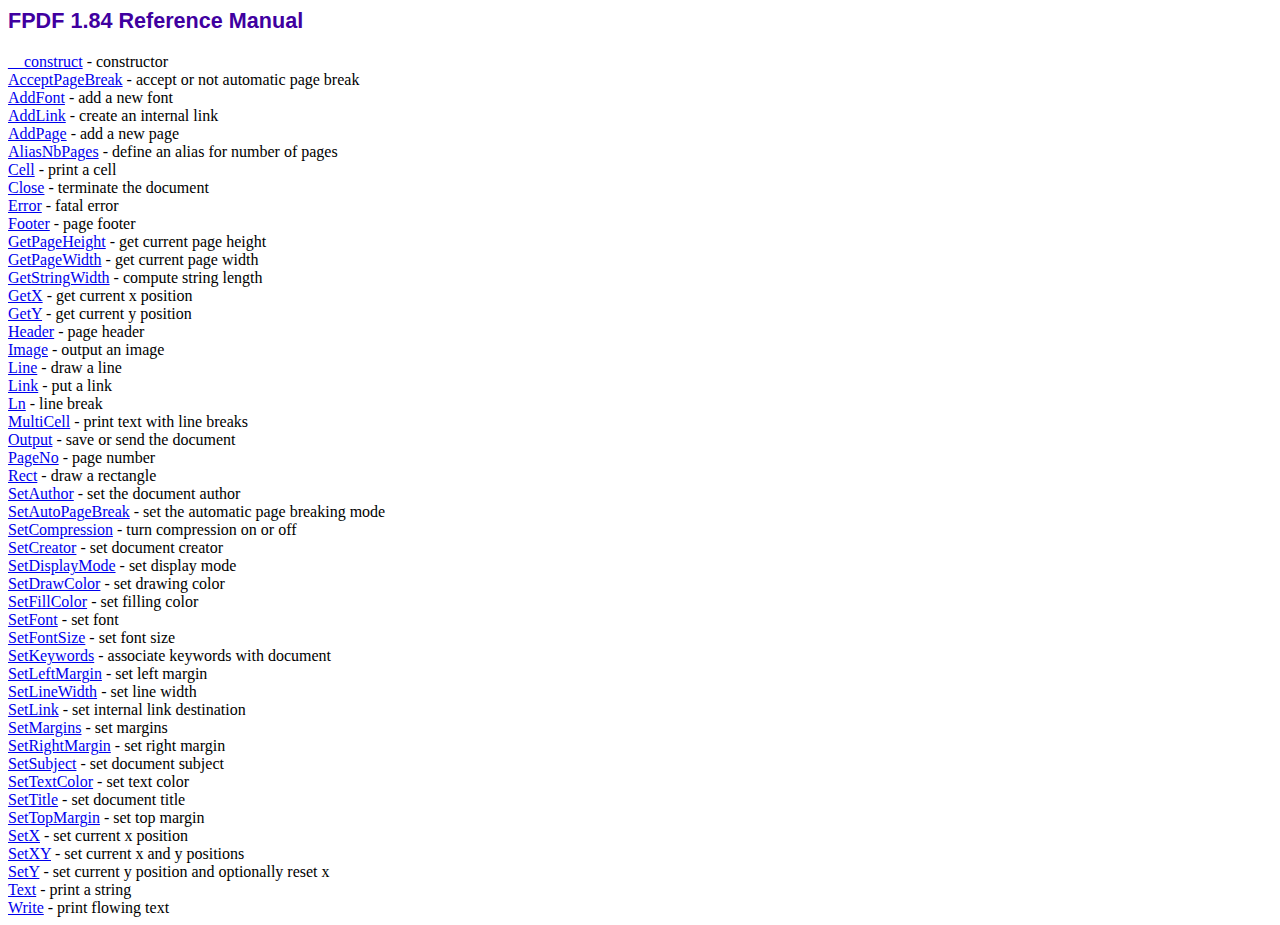
<file: admin/fpdf184/doc/index.htm>
<!DOCTYPE html PUBLIC "-//W3C//DTD HTML 4.01 Transitional//EN">
<html>
<head>
<meta http-equiv="Content-Type" content="text/html; charset=ISO-8859-1">
<title>FPDF 1.84 Reference Manual</title>
<link type="text/css" rel="stylesheet" href="../fpdf.css">
</head>
<body>
<h1>FPDF 1.84 Reference Manual</h1>
<a href="__construct.htm">__construct</a> - constructor<br>
<a href="acceptpagebreak.htm">AcceptPageBreak</a> - accept or not automatic page break<br>
<a href="addfont.htm">AddFont</a> - add a new font<br>
<a href="addlink.htm">AddLink</a> - create an internal link<br>
<a href="addpage.htm">AddPage</a> - add a new page<br>
<a href="aliasnbpages.htm">AliasNbPages</a> - define an alias for number of pages<br>
<a href="cell.htm">Cell</a> - print a cell<br>
<a href="close.htm">Close</a> - terminate the document<br>
<a href="error.htm">Error</a> - fatal error<br>
<a href="footer.htm">Footer</a> - page footer<br>
<a href="getpageheight.htm">GetPageHeight</a> - get current page height<br>
<a href="getpagewidth.htm">GetPageWidth</a> - get current page width<br>
<a href="getstringwidth.htm">GetStringWidth</a> - compute string length<br>
<a href="getx.htm">GetX</a> - get current x position<br>
<a href="gety.htm">GetY</a> - get current y position<br>
<a href="header.htm">Header</a> - page header<br>
<a href="image.htm">Image</a> - output an image<br>
<a href="line.htm">Line</a> - draw a line<br>
<a href="link.htm">Link</a> - put a link<br>
<a href="ln.htm">Ln</a> - line break<br>
<a href="multicell.htm">MultiCell</a> - print text with line breaks<br>
<a href="output.htm">Output</a> - save or send the document<br>
<a href="pageno.htm">PageNo</a> - page number<br>
<a href="rect.htm">Rect</a> - draw a rectangle<br>
<a href="setauthor.htm">SetAuthor</a> - set the document author<br>
<a href="setautopagebreak.htm">SetAutoPageBreak</a> - set the automatic page breaking mode<br>
<a href="setcompression.htm">SetCompression</a> - turn compression on or off<br>
<a href="setcreator.htm">SetCreator</a> - set document creator<br>
<a href="setdisplaymode.htm">SetDisplayMode</a> - set display mode<br>
<a href="setdrawcolor.htm">SetDrawColor</a> - set drawing color<br>
<a href="setfillcolor.htm">SetFillColor</a> - set filling color<br>
<a href="setfont.htm">SetFont</a> - set font<br>
<a href="setfontsize.htm">SetFontSize</a> - set font size<br>
<a href="setkeywords.htm">SetKeywords</a> - associate keywords with document<br>
<a href="setleftmargin.htm">SetLeftMargin</a> - set left margin<br>
<a href="setlinewidth.htm">SetLineWidth</a> - set line width<br>
<a href="setlink.htm">SetLink</a> - set internal link destination<br>
<a href="setmargins.htm">SetMargins</a> - set margins<br>
<a href="setrightmargin.htm">SetRightMargin</a> - set right margin<br>
<a href="setsubject.htm">SetSubject</a> - set document subject<br>
<a href="settextcolor.htm">SetTextColor</a> - set text color<br>
<a href="settitle.htm">SetTitle</a> - set document title<br>
<a href="settopmargin.htm">SetTopMargin</a> - set top margin<br>
<a href="setx.htm">SetX</a> - set current x position<br>
<a href="setxy.htm">SetXY</a> - set current x and y positions<br>
<a href="sety.htm">SetY</a> - set current y position and optionally reset x<br>
<a href="text.htm">Text</a> - print a string<br>
<a href="write.htm">Write</a> - print flowing text<br>
</body>
</html>
</file>
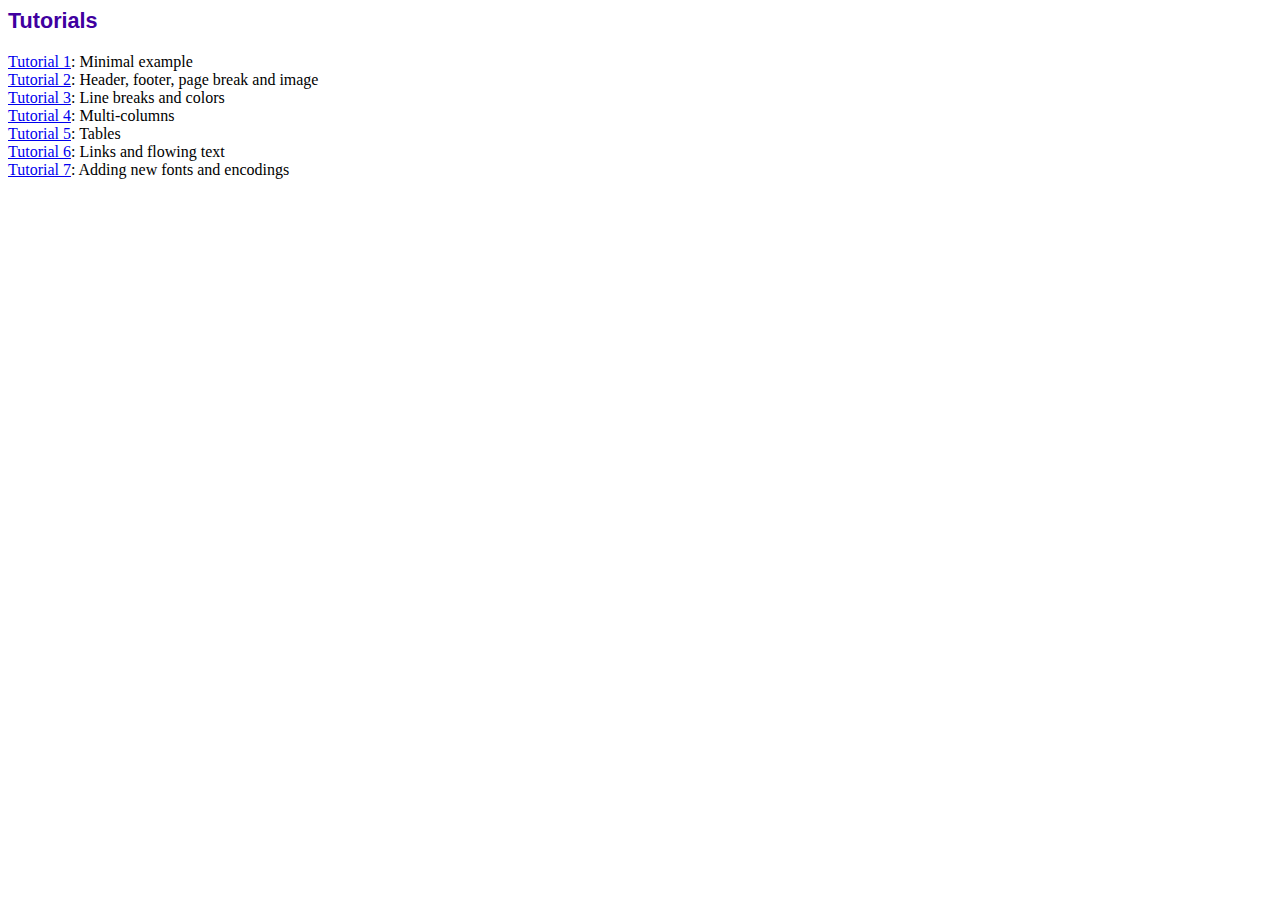
<file: admin/fpdf184/tutorial/index.htm>
<!DOCTYPE html PUBLIC "-//W3C//DTD HTML 4.01 Transitional//EN">
<html>
<head>
<meta http-equiv="Content-Type" content="text/html; charset=ISO-8859-1">
<title>Tutorials</title>
<link type="text/css" rel="stylesheet" href="../fpdf.css">
</head>
<body>
<h1>Tutorials</h1>
<ul style="list-style-type:none; margin-left:0; padding-left:0">
<li><a href="tuto1.htm">Tutorial 1</a>: Minimal example</li>
<li><a href="tuto2.htm">Tutorial 2</a>: Header, footer, page break and image</li>
<li><a href="tuto3.htm">Tutorial 3</a>: Line breaks and colors</li>
<li><a href="tuto4.htm">Tutorial 4</a>: Multi-columns</li>
<li><a href="tuto5.htm">Tutorial 5</a>: Tables</li>
<li><a href="tuto6.htm">Tutorial 6</a>: Links and flowing text</li>
<li><a href="tuto7.htm">Tutorial 7</a>: Adding new fonts and encodings</li>
</ul>
</body>
</html>
</file>
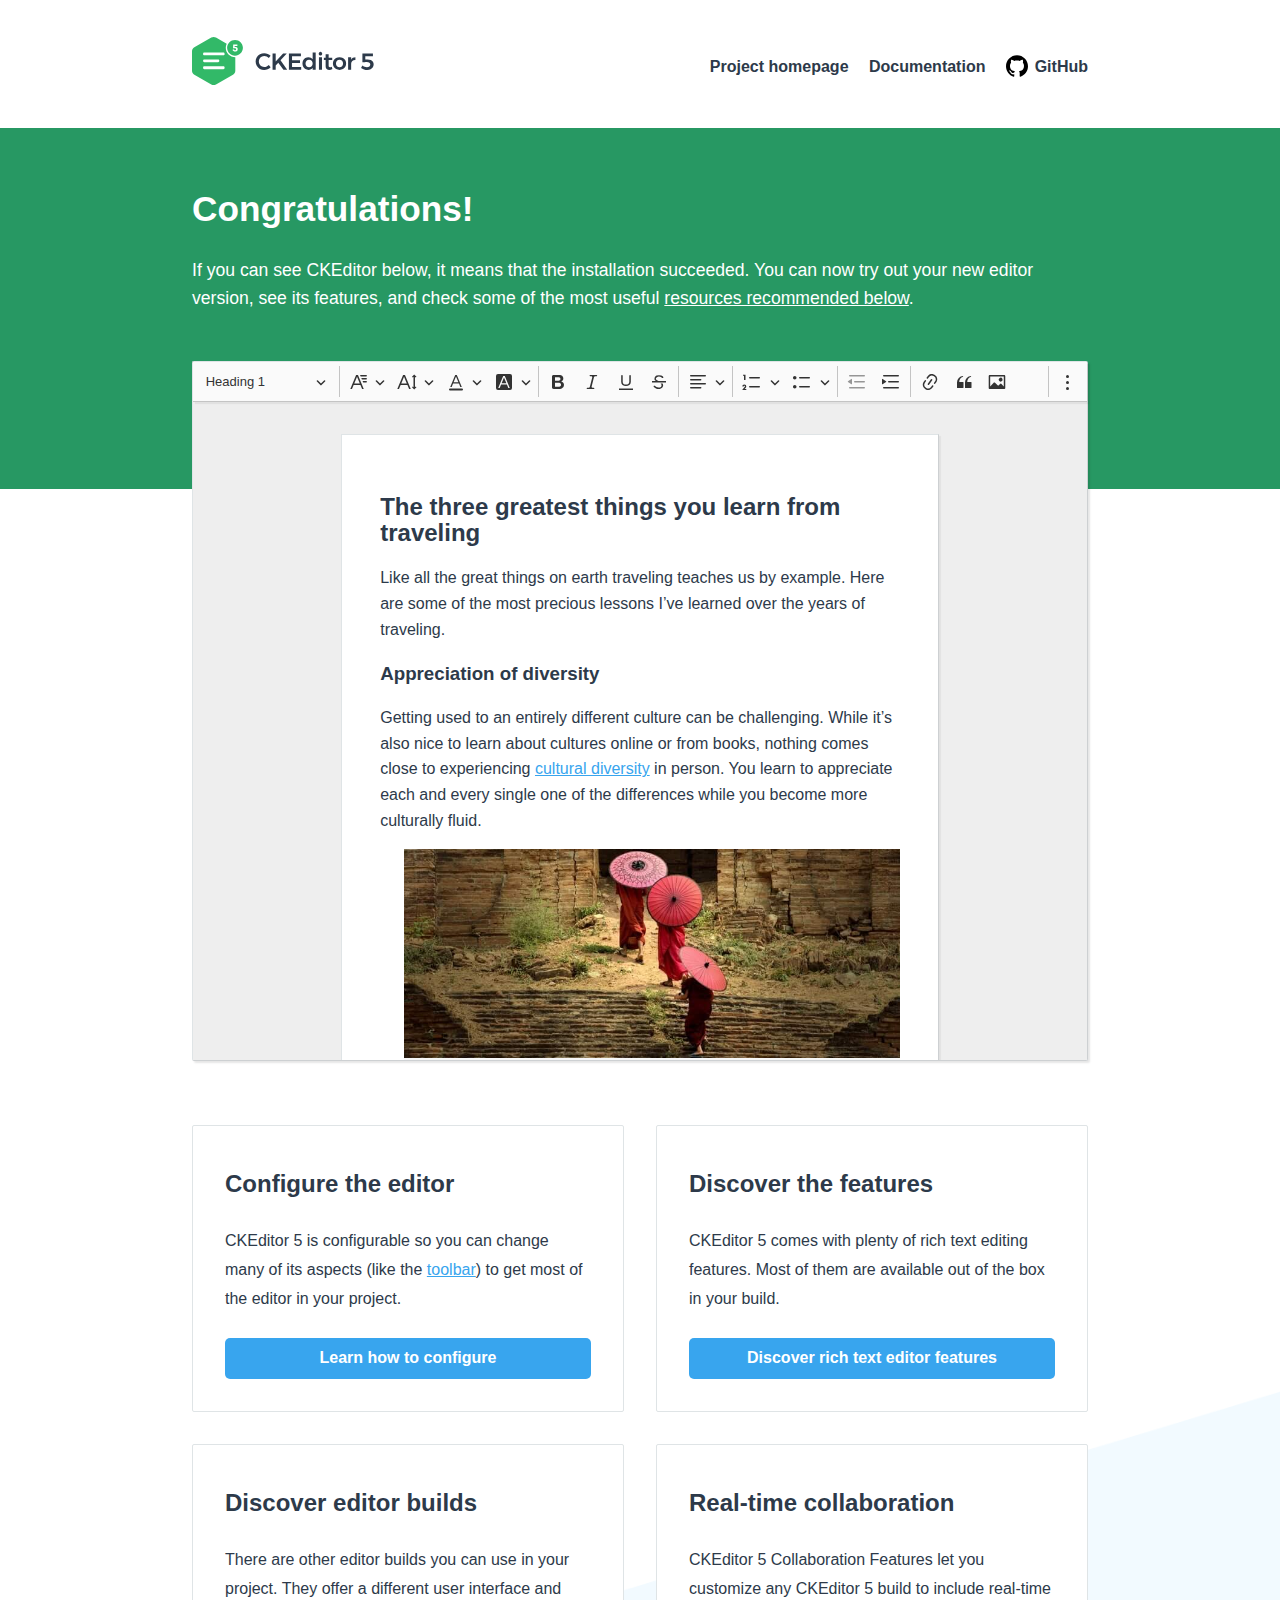
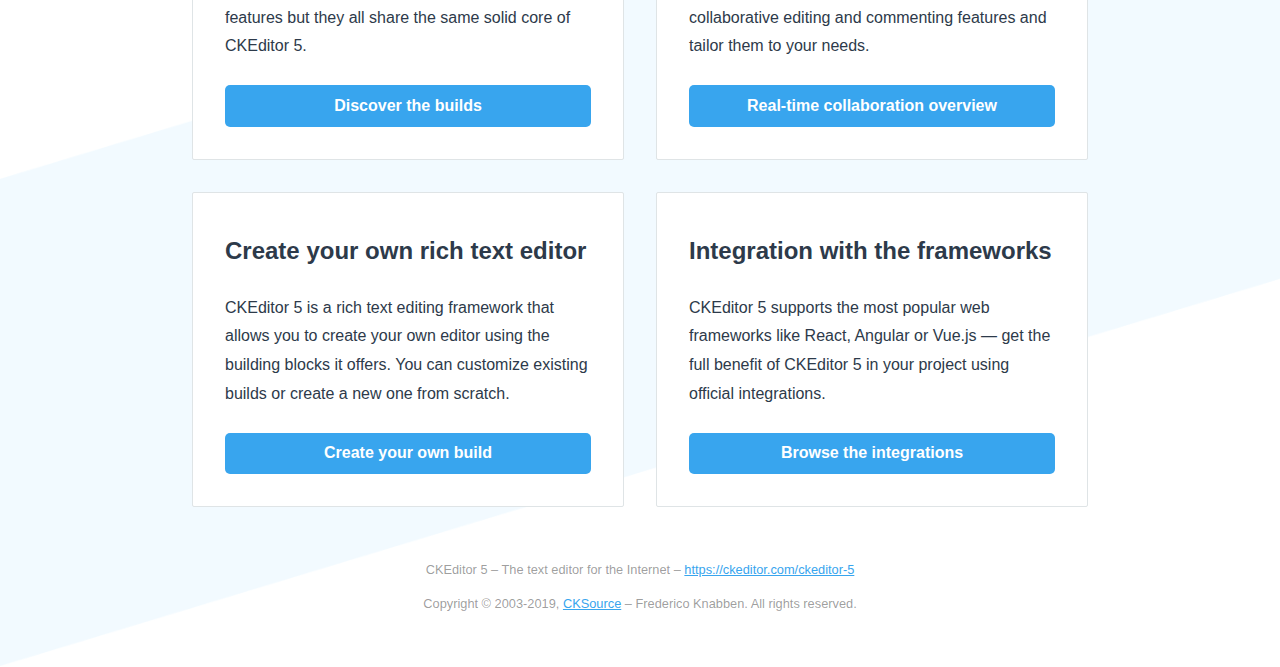
<file: admin/js/ckedit/index.html>
<!DOCTYPE html>
<!--
Copyright (c) 2003-2019, CKSource - Frederico Knabben. All rights reserved.
For licensing, see LICENSE.md or https://ckeditor.com/legal/ckeditor-oss-license
-->
<html lang="en">
<head>
	<meta charset="utf-8">
	<meta name="viewport" content="width=device-width, initial-scale=1.0, maximum-scale=1.0" />
	<link type="text/css" href="sample/css/sample.css" rel="stylesheet" media="screen" />
	<title>CKEditor 5 – document editor build sample</title>
</head>
<body>

<header>
	<div class="centered">
		<h1><a href="https://ckeditor.com/ckeditor-5"><img src="sample/img/logo.svg" alt="CKEditor 5 rich text editor" /></a></h1>

		<input type="checkbox" id="menu-toggle" />
		<label for="menu-toggle"></label>
		  
		<nav>
			<ul>
				<li><a href="https://ckeditor.com/ckeditor-5">Project homepage</a></li>
				<li><a href="https://ckeditor.com/docs/">Documentation</a></li>
				<li><a href="https://github.com/ckeditor/ckeditor5">GitHub</a></li>
			</ul>
		</nav>
	</div>
</header>

<main>
	<div class="message">
		<div class="centered">
			<h1>Congratulations!</h1>

			<p>If you can see CKEditor below, it means that the installation succeeded. You can now try out your new editor version, see its features,
			and check some of the most useful <a href="#references">resources recommended below</a>.</p>
		</div>
	</div>
	<div class="centered">
		<div class="document-editor">
			<div class="toolbar-container"></div>
			<div class="content-container">
				<div id="editor">
					<h2>The three greatest things you learn from traveling</h2>
		
					<p>Like all the great things on earth traveling teaches us by example. Here are some of the most precious lessons I’ve learned over the years of traveling.</p>
		
					<h3>Appreciation of diversity</h3>
		
					<p>Getting used to an entirely different culture can be challenging. While it’s also nice to learn about cultures online or from books, nothing comes close to experiencing <a href="https://en.wikipedia.org/wiki/Cultural_diversity">cultural diversity</a> in person. You learn to appreciate each and every single one of the differences while you become more culturally fluid.</p>
		
					<figure class="image image-style-align-right"><img src="sample/img/umbrellas.jpg" alt="Three Monks walking on ancient temple.">
						<figcaption>Leaving your comfort zone might lead you to such beautiful sceneries like this one.</figcaption>
					</figure>
		
					<h3>Confidence</h3>
		
					<p>Going to a new place can be quite terrifying. While change and uncertainty makes us scared, traveling teaches us how ridiculous it is to be afraid of something before it happens. The moment you face your fear and see there was nothing to be afraid of, is the moment you discover bliss.</p>
				</div>
			</div>
		</div>

		<div id="references">
			<section>
				<h2>Configure the editor</h2>
				<p>CKEditor 5 is configurable so you can change many of its aspects (like the <a href="https://ckeditor.com/docs/ckeditor5/latest/builds/guides/integration/configuration.html#toolbar-setup">toolbar</a>) to get most of the editor in your project.</p>
				<p><a href="https://ckeditor.com/docs/ckeditor5/latest/builds/guides/integration/configuration.html">Learn how to configure</a></p>
			</section>

			<section>
				<h2>Discover the features</h2>
				<p>CKEditor 5 comes with plenty of rich text editing features. Most of them are available out of the box in your build.</p>
				<p><a href="https://ckeditor.com/docs/ckeditor5/latest/features/index.html">Discover rich text editor features</a></p>				</section>

			<section>
				<h2>Discover editor builds</h2>
				<p>There are other editor builds you can use in your project. They offer a different user interface and features but they all share the same solid core of CKEditor 5.</p>
				<p><a href="https://ckeditor.com/docs/ckeditor5/latest/builds/guides/overview.html">Discover the builds</a></p>
			</section>

			<section>
				<h2>Real-time collaboration</h2>
				<p>CKEditor 5 Collaboration Features let you customize any CKEditor 5 build to include real-time collaborative editing and commenting features and tailor them to your needs.</p>
				<p><a href="https://ckeditor.com/docs/ckeditor5/latest/features/collaboration/collaboration.html">Real-time collaboration overview</a></p>
			</section>

			<section>
				<h2>Create your own rich text editor</h2>
				<p>CKEditor 5 is a rich text editing framework that allows you to create your own editor using the building blocks it offers. You can customize existing builds or create a new one from scratch.</p>
				<p><a href="https://ckeditor.com/docs/ckeditor5/latest/builds/guides/development/custom-builds.html">Create your own build</a></p>
			</section>

			<section>
				<h2>Integration with the frameworks</h2>
				<p>CKEditor 5 supports the most popular web frameworks like React, Angular or Vue.js &mdash; get the full benefit of CKEditor 5 in your project using official integrations.</p>
				<p><a href="https://ckeditor.com/docs/ckeditor5/latest/builds/guides/integration/frameworks/overview.html">Browse the integrations</a></p>
			</section>	
		</div>
	</div>
</main>

<footer>
	<div>
		<p>CKEditor 5 – The text editor for the Internet – <a href="https://ckeditor.com/ckeditor-5">https://ckeditor.com/ckeditor-5</a></p>
		<p>Copyright © 2003-2019, <a href="https://cksource.com/">CKSource</a> – Frederico Knabben. All rights reserved.</p>
	</div>
</footer>

<script src="ckeditor.js"></script>

<script>
	DecoupledEditor
		.create( document.querySelector( '#editor' ), {
			// toolbar: [ 'heading', '|', 'bold', 'italic', 'link' ]
		} )
		.then( editor => {
			const toolbarContainer = document.querySelector( 'main .toolbar-container' );

			toolbarContainer.prepend( editor.ui.view.toolbar.element );

			window.editor = editor;
		} )
		.catch( err => {
			console.error( err.stack );
		} );
</script>

</body>
</html>
</file>
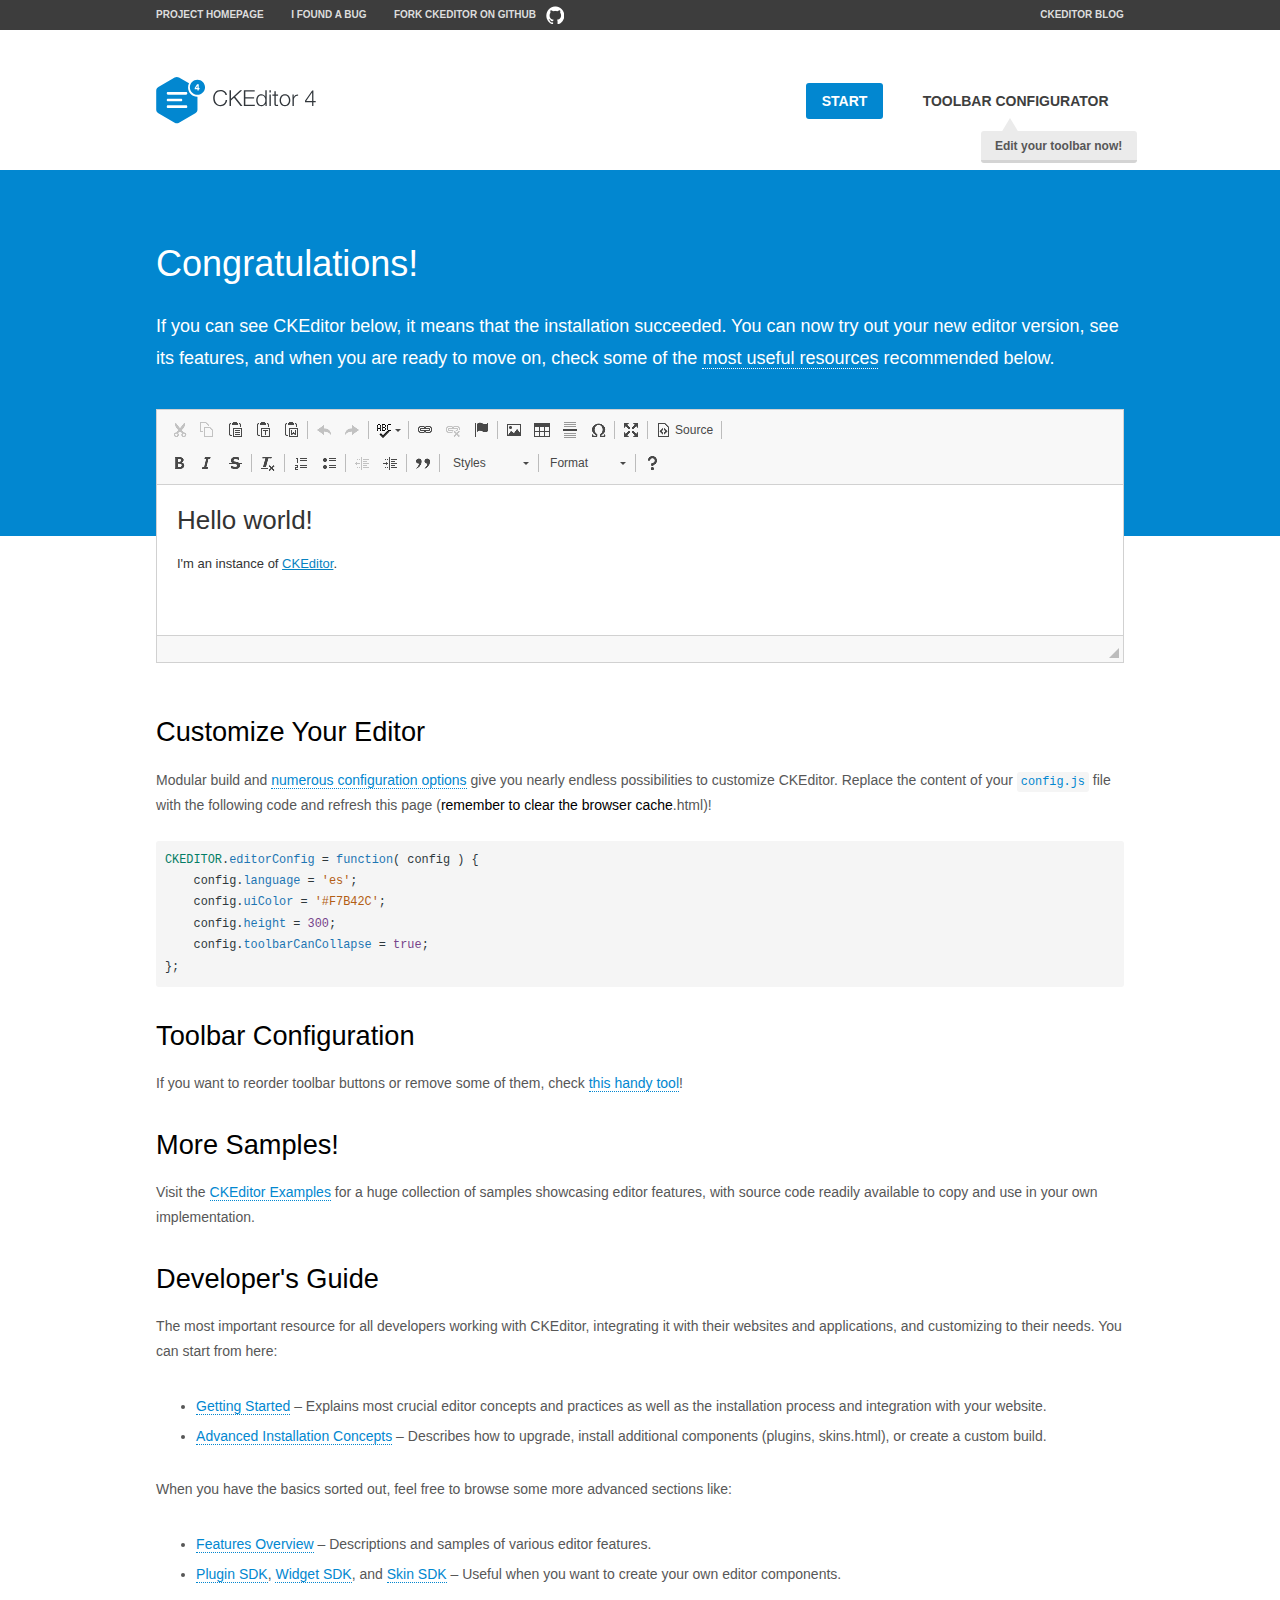
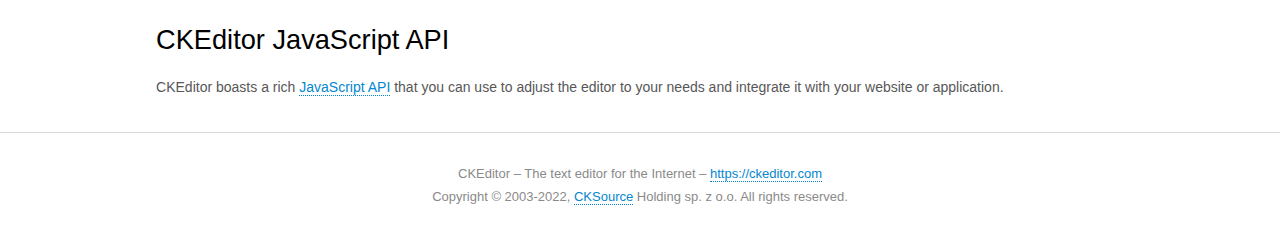
<file: admin/js/ckeditor/samples/index.html>
<!DOCTYPE html>
<!--
Copyright (c) 2003-2022, CKSource Holding sp. z o.o. All rights reserved.
For licensing, see LICENSE.md or https://ckeditor.com/legal/ckeditor-oss-license
-->
<html lang="en">
<head>
	<meta charset="utf-8">
	<title>CKEditor Sample</title>
	<script src="../ckeditor.js"></script>
	<script src="js/sample.js"></script>
	<link rel="stylesheet" href="css/samples.css">
	<link rel="stylesheet" href="toolbarconfigurator/lib/codemirror/neo.css">
	<meta name="viewport" content="width=device-width,initial-scale=1">
	<meta name="description" content="Try the latest sample of CKEditor 4 and learn more about customizing your WYSIWYG editor with endless possibilities.">
</head>
<body id="main">

<nav class="navigation-a">
	<div class="grid-container">
		<ul class="navigation-a-left grid-width-70">
			<li><a href="https://ckeditor.com/ckeditor-4/">Project Homepage</a></li>
			<li><a href="https://github.com/ckeditor/ckeditor4/issues">I found a bug</a></li>
			<li><a href="https://github.com/ckeditor/ckeditor4" class="icon-pos-right icon-navigation-a-github">Fork CKEditor on GitHub</a></li>
		</ul>
		<ul class="navigation-a-right grid-width-30">
			<li><a href="https://ckeditor.com/blog/">CKEditor Blog</a></li>
		</ul>
	</div>
</nav>

<header class="header-a">
	<div class="grid-container">
		<h1 class="header-a-logo grid-width-30">
			<a href="index.html"><img src="img/logo.svg" onerror="this.src='img/logo.png'; this.onerror=null;" alt="CKEditor Sample"></a>
		</h1>

		<nav class="navigation-b grid-width-70">
			<ul>
				<li><a href="index.html" class="button-a button-a-background">Start</a></li>
				<li><a href="toolbarconfigurator/index.html" class="button-a">Toolbar configurator <span class="balloon-a balloon-a-nw">Edit your toolbar now!</span></a></li>
			</ul>
		</nav>
	</div>
</header>

<main>
	<div class="adjoined-top">
		<div class="grid-container">
			<div class="content grid-width-100">
				<h1>Congratulations!</h1>
				<p>
					If you can see CKEditor below, it means that the installation succeeded.
					You can now try out your new editor version, see its features, and when you are ready to move on, check some of the <a href="#sample-customize">most useful resources</a> recommended below.
				</p>
			</div>
		</div>
	</div>
	<div class="adjoined-bottom">
		<div class="grid-container">
			<div class="grid-width-100">
				<div id="editor">
					<h1>Hello world!</h1>
					<p>I'm an instance of <a href="https://ckeditor.com">CKEditor</a>.</p>
				</div>
			</div>
		</div>
	</div>

	<div class="grid-container">
		<div class="content grid-width-100">
			<section id="sample-customize">
				<h2>Customize Your Editor</h2>
				<p>Modular build and <a href="https://ckeditor.com/docs/ckeditor4/latest/guide/dev_configuration.html">numerous configuration options</a> give you nearly endless possibilities to customize CKEditor. Replace the content of your <code><a href="../config.js">config.js</a></code> file with the following code and refresh this page (<strong>remember to clear the browser cache</strong>.html)!</p>
		<pre class="cm-s-neo CodeMirror"><code><span style="padding-right: 0.1px;"><span class="cm-variable">CKEDITOR</span>.<span class="cm-property">editorConfig</span> <span class="cm-operator">=</span> <span class="cm-keyword">function</span>( <span class="cm-def">config</span> ) {</span>
<span style="padding-right: 0.1px;"><span class="cm-tab">	</span><span class="cm-variable-2">config</span>.<span class="cm-property">language</span> <span class="cm-operator">=</span> <span class="cm-string">'es'</span>;</span>
<span style="padding-right: 0.1px;"><span class="cm-tab">	</span><span class="cm-variable-2">config</span>.<span class="cm-property">uiColor</span> <span class="cm-operator">=</span> <span class="cm-string">'#F7B42C'</span>;</span>
<span style="padding-right: 0.1px;"><span class="cm-tab">	</span><span class="cm-variable-2">config</span>.<span class="cm-property">height</span> <span class="cm-operator">=</span> <span class="cm-number">300</span>;</span>
<span style="padding-right: 0.1px;"><span class="cm-tab">	</span><span class="cm-variable-2">config</span>.<span class="cm-property">toolbarCanCollapse</span> <span class="cm-operator">=</span> <span class="cm-atom">true</span>;</span>
<span style="padding-right: 0.1px;">};</span></code></pre>
			</section>

			<section>
				<h2>Toolbar Configuration</h2>
				<p>If you want to reorder toolbar buttons or remove some of them, check <a href="toolbarconfigurator/index.html">this handy tool</a>!</p>
			</section>

			<section>
				<h2>More Samples!</h2>
				<p>Visit the <a href="https://ckeditor.com/docs/ckeditor4/latest/examples/index.html">CKEditor Examples</a> for a huge collection of samples showcasing editor features, with source code readily available to copy and use in your own implementation.</p>
			</section>

			<section>
				<h2>Developer's Guide</h2>
				<p>The most important resource for all developers working with CKEditor, integrating it with their websites and applications, and customizing to their needs. You can start from here:</p>
				<ul>
					<li><a href="https://ckeditor.com/docs/ckeditor4/latest/guide/dev_installation.html">Getting Started</a> &ndash; Explains most crucial editor concepts and practices as well as the installation process and integration with your website.</li>
					<li><a href="https://ckeditor.com/docs/ckeditor4/latest/guide/dev_advanced_installation.html">Advanced Installation Concepts</a> &ndash; Describes how to upgrade, install additional components (plugins, skins.html), or create a custom build.</li>
				</ul>
					<p>When you have the basics sorted out, feel free to browse some more advanced sections like:</p>
				<ul>
					<li><a href="https://ckeditor.com/docs/ckeditor4/latest/features/index.html">Features Overview</a> &ndash; Descriptions and samples of various editor features.</li>
					<li><a href="https://ckeditor.com/docs/ckeditor4/latest/guide/plugin_sdk_intro.html">Plugin SDK</a>, <a href="https://ckeditor.com/docs/ckeditor4/latest/guide/widget_sdk_intro.html">Widget SDK</a>, and <a href="https://ckeditor.com/docs/ckeditor4/latest/guide/skin_sdk_intro.html">Skin SDK</a> &ndash; Useful when you want to create your own editor components.</li>
				</ul>
			</section>

			<section>
				<h2>CKEditor JavaScript API</h2>
				<p>CKEditor boasts a rich <a href="https://ckeditor.com/docs/ckeditor4/latest/api/index.html">JavaScript API</a> that you can use to adjust the editor to your needs and integrate it with your website or application.</p>
			</section>
		</div>
	</div>
</main>

<footer class="footer-a grid-container">
	<div class="grid-container">
		<p class="grid-width-100">
			CKEditor &ndash; The text editor for the Internet &ndash; <a class="samples" href="https://ckeditor.com/">https://ckeditor.com</a>
		</p>
		<p class="grid-width-100" id="copy">
			Copyright &copy; 2003-2022, <a class="samples" href="https://cksource.com/">CKSource</a> Holding sp. z o.o. All rights reserved.
		</p>
	</div>
</footer>
<script>
	initSample();
</script>

</body>
</html>
</file>
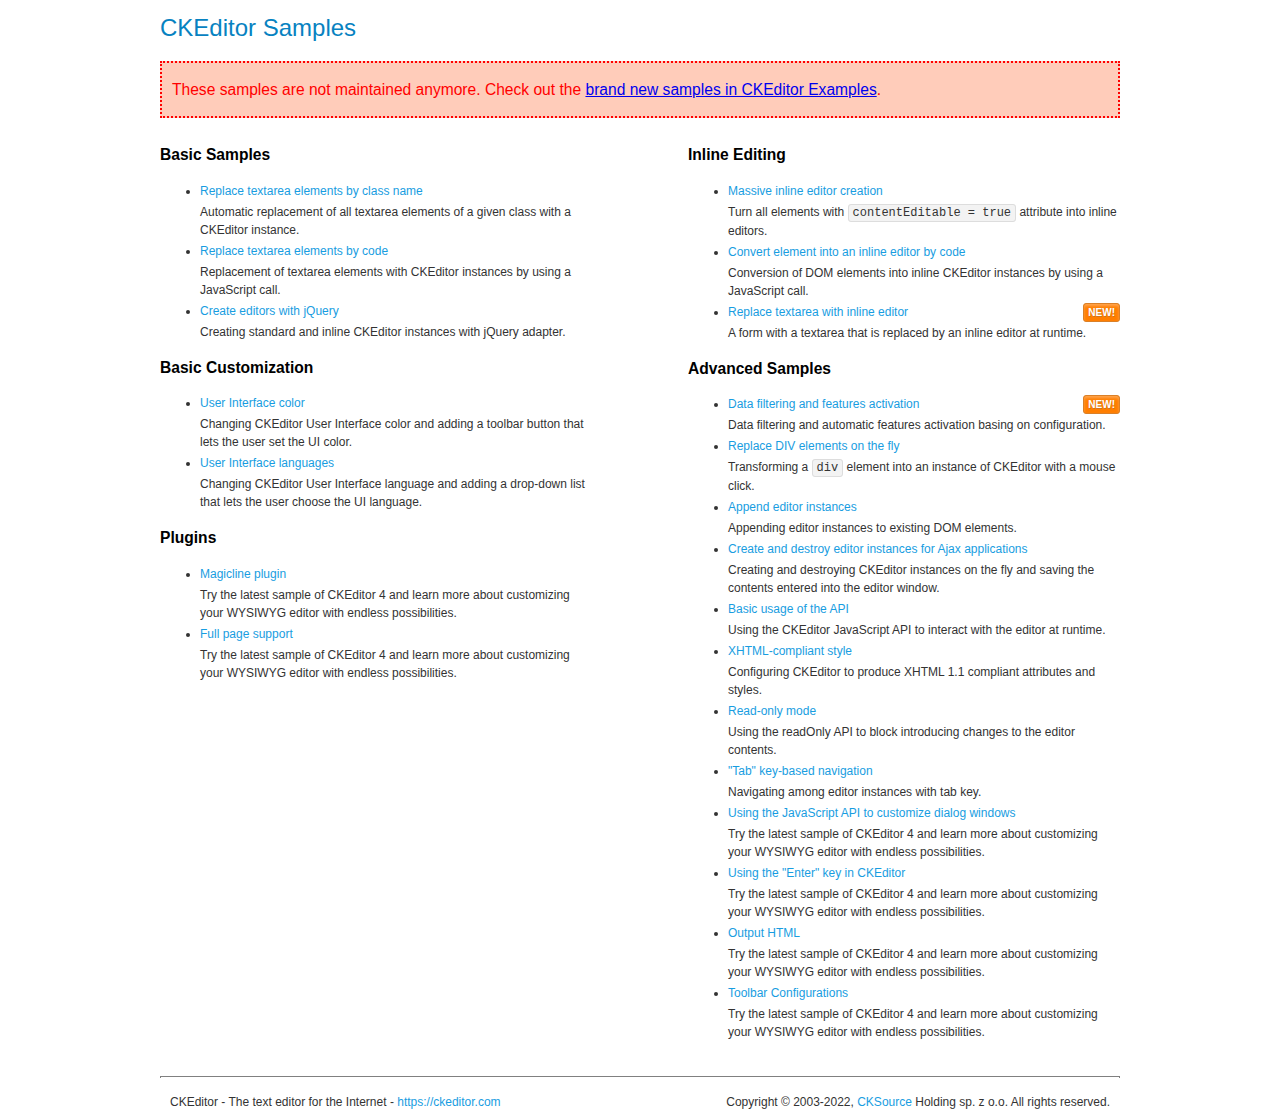
<file: admin/js/ckeditor/samples/old/index.html>
<!DOCTYPE html>
<!--
Copyright (c) 2003-2022, CKSource Holding sp. z o.o. All rights reserved.
For licensing, see LICENSE.md or https://ckeditor.com/legal/ckeditor-oss-license
-->
<html lang="en">
<head>
	<meta charset="utf-8">
	<title>CKEditor Samples</title>
	<link rel="stylesheet" href="sample.css">
	<meta name="description" content="Try the latest sample of CKEditor 4 and learn more about customizing your WYSIWYG editor with endless possibilities.">
</head>
<body>
	<h1 class="samples">
		CKEditor Samples
	</h1>
	<div class="warning deprecated">
		These samples are not maintained anymore. Check out the <a href="https://ckeditor.com/docs/ckeditor4/latest/examples/index.html">brand new samples in CKEditor Examples</a>.
	</div>
	<div class="twoColumns">
		<div class="twoColumnsLeft">
			<h2 class="samples">
				Basic Samples
			</h2>
			<dl class="samples">
				<dt><a class="samples" href="replacebyclass.html">Replace textarea elements by class name</a></dt>
				<dd>Automatic replacement of all textarea elements of a given class with a CKEditor instance.</dd>

				<dt><a class="samples" href="replacebycode.html">Replace textarea elements by code</a></dt>
				<dd>Replacement of textarea elements with CKEditor instances by using a JavaScript call.</dd>

				<dt><a class="samples" href="jquery.html">Create editors with jQuery</a></dt>
				<dd>Creating standard and inline CKEditor instances with jQuery adapter.</dd>
			</dl>

			<h2 class="samples">
				Basic Customization
			</h2>
			<dl class="samples">
				<dt><a class="samples" href="uicolor.html">User Interface color</a></dt>
				<dd>Changing CKEditor User Interface color and adding a toolbar button that lets the user set the UI color.</dd>

				<dt><a class="samples" href="uilanguages.html">User Interface languages</a></dt>
				<dd>Changing CKEditor User Interface language and adding a drop-down list that lets the user choose the UI language.</dd>
			</dl>


			<h2 class="samples">Plugins</h2>
<dl class="samples">
<dt><a class="samples" href="magicline/magicline.html">Magicline plugin</a></dt>
<dd>Try the latest sample of CKEditor 4 and learn more about customizing your WYSIWYG editor with endless possibilities.</dd>

<dt><a class="samples" href="wysiwygarea/fullpage.html">Full page support</a></dt>
<dd>Try the latest sample of CKEditor 4 and learn more about customizing your WYSIWYG editor with endless possibilities.</dd>
</dl>
		</div>
		<div class="twoColumnsRight">
			<h2 class="samples">
				Inline Editing
			</h2>
			<dl class="samples">
				<dt><a class="samples" href="inlineall.html">Massive inline editor creation</a></dt>
				<dd>Turn all elements with <code>contentEditable = true</code> attribute into inline editors.</dd>

				<dt><a class="samples" href="inlinebycode.html">Convert element into an inline editor by code</a></dt>
				<dd>Conversion of DOM elements into inline CKEditor instances by using a JavaScript call.</dd>

				<dt><a class="samples" href="inlinetextarea.html">Replace textarea with inline editor</a> <span class="new">New!</span></dt>
				<dd>A form with a textarea that is replaced by an inline editor at runtime.</dd>

				
			</dl>

			<h2 class="samples">
				Advanced Samples
			</h2>
			<dl class="samples">
				<dt><a class="samples" href="datafiltering.html">Data filtering and features activation</a> <span class="new">New!</span></dt>
				<dd>Data filtering and automatic features activation basing on configuration.</dd>

				<dt><a class="samples" href="divreplace.html">Replace DIV elements on the fly</a></dt>
				<dd>Transforming a <code>div</code> element into an instance of CKEditor with a mouse click.</dd>

				<dt><a class="samples" href="appendto.html">Append editor instances</a></dt>
				<dd>Appending editor instances to existing DOM elements.</dd>

				<dt><a class="samples" href="ajax.html">Create and destroy editor instances for Ajax applications</a></dt>
				<dd>Creating and destroying CKEditor instances on the fly and saving the contents entered into the editor window.</dd>

				<dt><a class="samples" href="api.html">Basic usage of the API</a></dt>
				<dd>Using the CKEditor JavaScript API to interact with the editor at runtime.</dd>

				<dt><a class="samples" href="xhtmlstyle.html">XHTML-compliant style</a></dt>
				<dd>Configuring CKEditor to produce XHTML 1.1 compliant attributes and styles.</dd>

				<dt><a class="samples" href="readonly.html">Read-only mode</a></dt>
				<dd>Using the readOnly API to block introducing changes to the editor contents.</dd>

				<dt><a class="samples" href="tabindex.html">"Tab" key-based navigation</a></dt>
				<dd>Navigating among editor instances with tab key.</dd>


				
<dt><a class="samples" href="dialog/dialog.html">Using the JavaScript API to customize dialog windows</a></dt>
<dd>Try the latest sample of CKEditor 4 and learn more about customizing your WYSIWYG editor with endless possibilities.</dd>

<dt><a class="samples" href="enterkey/enterkey.html">Using the &quot;Enter&quot; key in CKEditor</a></dt>
<dd>Try the latest sample of CKEditor 4 and learn more about customizing your WYSIWYG editor with endless possibilities.</dd>

<dt><a class="samples" href="htmlwriter/outputhtml.html">Output HTML</a></dt>
<dd>Try the latest sample of CKEditor 4 and learn more about customizing your WYSIWYG editor with endless possibilities.</dd>

<dt><a class="samples" href="toolbar/toolbar.html">Toolbar Configurations</a></dt>
<dd>Try the latest sample of CKEditor 4 and learn more about customizing your WYSIWYG editor with endless possibilities.</dd>

			</dl>
		</div>
	</div>
	<div id="footer">
		<hr>
		<p>
			CKEditor - The text editor for the Internet - <a class="samples" href="https://ckeditor.com/">https://ckeditor.com</a>
		</p>
		<p id="copy">
			Copyright &copy; 2003-2022, <a class="samples" href="https://cksource.com/">CKSource</a> Holding sp. z o.o. All rights reserved.
		</p>
	</div>
</body>
</html>
</file>
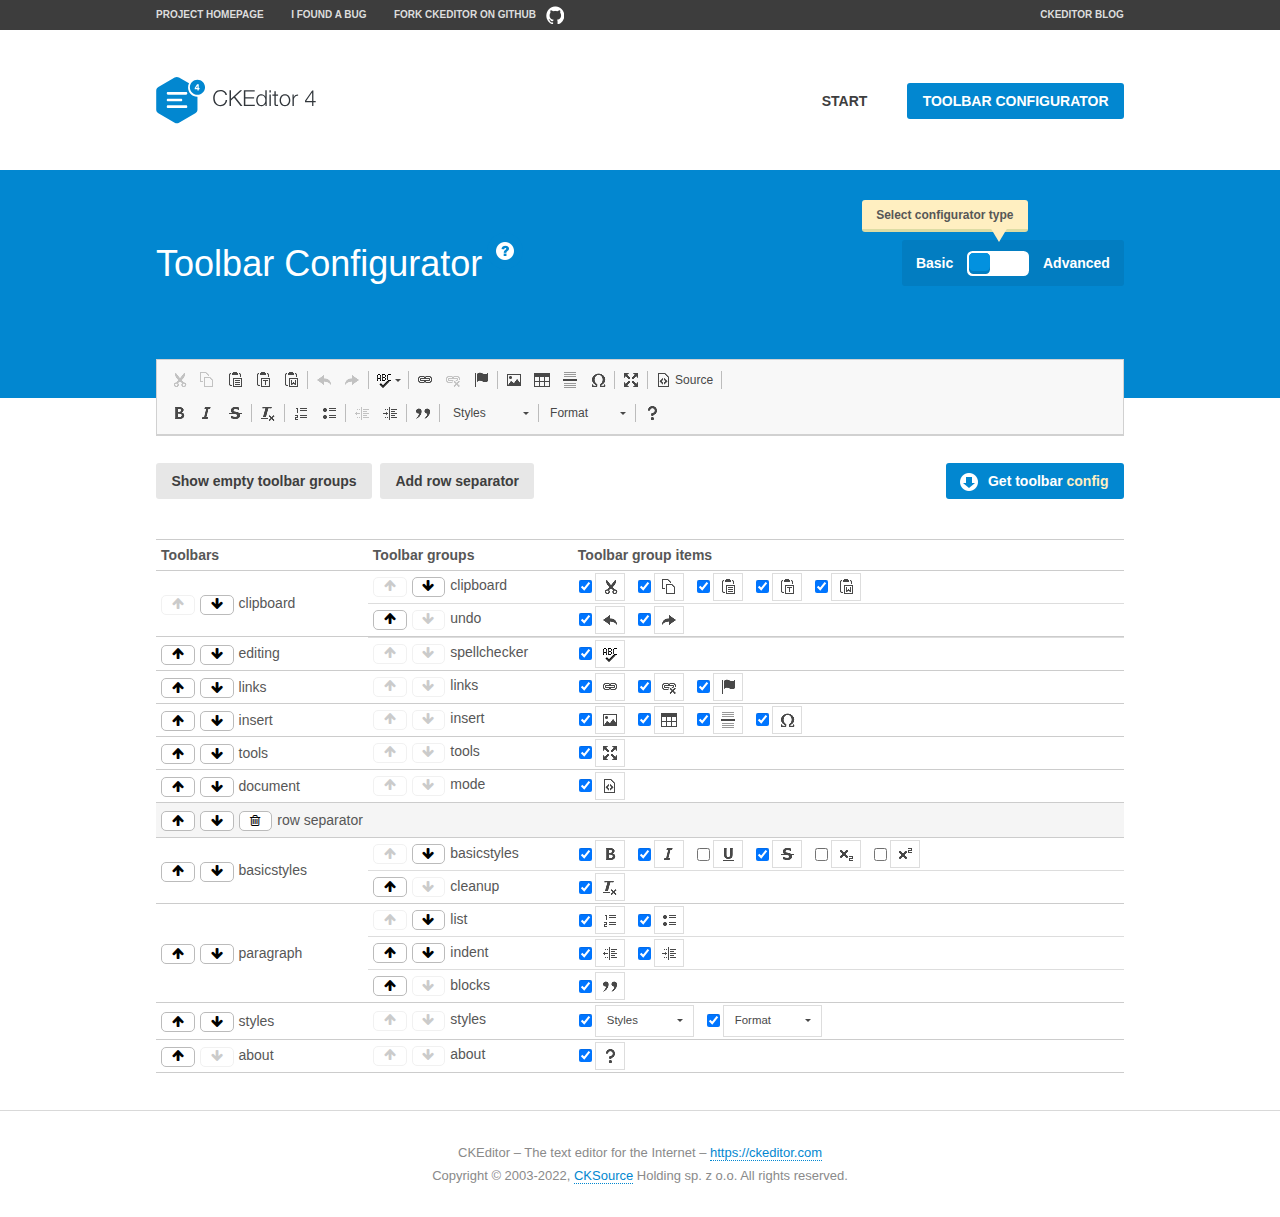
<file: admin/js/ckeditor/samples/toolbarconfigurator/index.html>
<!DOCTYPE html>
<!--
Copyright (c) 2003-2022, CKSource Holding sp. z o.o. All rights reserved.
For licensing, see LICENSE.md or https://ckeditor.com/legal/ckeditor-oss-license
-->
<!--[if IE 8]><html class="ie8"><![endif]-->
<!--[if gt IE 8]><html><![endif]-->
<!--[if !IE]><!--><html lang="en"><!--<![endif]-->
<head>
	<meta charset="utf-8">
	<title>Toolbar Configurator</title>
	<script src="../../ckeditor.js"></script>
	<script>
		if ( CKEDITOR.env.ie && CKEDITOR.env.version < 9 )
			CKEDITOR.tools.enableHtml5Elements( document );
	</script>
	<link rel="stylesheet" href="lib/codemirror/codemirror.css">
	<link rel="stylesheet" href="lib/codemirror/show-hint.css">
	<link rel="stylesheet" href="lib/codemirror/neo.css">
	<link rel="stylesheet" href="css/fontello.css">
	<link rel="stylesheet" href="../css/samples.css">
	<meta name="description" content="Try the latest sample of CKEditor 4 and learn more about customizing your WYSIWYG editor with endless possibilities.">
</head>
<body id="toolbar">

<nav class="navigation-a">
	<div class="grid-container">
		<ul class="navigation-a-left grid-width-70">
			<li><a href="https://ckeditor.com/ckeditor-4/">Project Homepage</a></li>
			<li><a href="https://github.com/ckeditor/ckeditor4/issues">I found a bug</a></li>
			<li><a href="https://github.com/ckeditor/ckeditor4" class="icon-pos-right icon-navigation-a-github">Fork CKEditor on GitHub</a></li>
		</ul>
		<ul class="navigation-a-right grid-width-30">
			<li><a href="https://ckeditor.com/blog/">CKEditor Blog</a></li>
		</ul>
	</div>
</nav>

<header class="header-a">
	<div class="grid-container">
		<h1 class="header-a-logo grid-width-30">
			<a href="../index.html"><img src="../img/logo.svg" onerror="this.src='../img/logo.png'; this.onerror=null;" alt="CKEditor Logo"></a>
		</h1>
		<nav class="navigation-b grid-width-70">
			<ul>
				<li><a href="../index.html"  class="button-a">Start</a></li>
				<li><a href="index.html"  class="button-a button-a-background">Toolbar configurator</a></li>
			</ul>
		</nav>
	</div>
</header>

<main>
	<div class="adjoined-top">
		<div class="grid-container">
			<div class="content grid-width-100">
				<div class="grid-container-nested">
					<h1 class="grid-width-60">
						Toolbar Configurator
						<a href="#help-content" type="button" title="Configurator help" id="help" class="button-a button-a-background button-a-no-text icon-pos-left icon-question-mark">Help</a>
					</h1>

					<div class="grid-width-40 grid-switch-magic">
						<div class="switch">
							<span class="balloon-a balloon-a-se">Select configurator type</span>
							<input type="radio" name="radio" data-num="1" id="radio-basic" />
							<input type="radio" name="radio" data-num="2" id="radio-advanced" />
							<label data-for="1" for="radio-basic">Basic</label>
							<span class="switch-inner">
								<span class="handler"></span>
							</span>
							<label data-for="2" for="radio-advanced">Advanced</label>
						</div>
					</div>
				</div>
			</div>
		</div>
	</div>
	<div class="adjoined-bottom">
		<div class="grid-container">
			<div class="grid-width-100">
				<div class="editors-container">
					<div id="editor-basic"></div>
					<div id="editor-advanced"></div>
				</div>
			</div>
		</div>
	</div>

	<div class="grid-container configurator">
		<div class="content grid-width-100">
			<div class="configurator">
				<div>
					<div id="toolbarModifierWrapper"></div>
				</div>
			</div>
		</div>
	</div>

	<div id="help-content">
		<div class="grid-container">
			<div class="grid-width-100">
				<h2>What Am I Doing Here?</h2>

				<div class="grid-container grid-container-nested">
					<div class="basic">
						<div class="grid-width-50">
							<p>Arrange <a href="https://ckeditor.com/docs/ckeditor4/latest/api/CKEDITOR_config.html#cfg-toolbarGroups">toolbar groups</a>, toggle <a href="https://ckeditor.com/docs/ckeditor4/latest/api/CKEDITOR_config.html#cfg-removeButtons">button visibility</a> according to your needs and get your toolbar configuration.</p>
							<p>You can replace the content of the <a href="../../config.js"><code>config.js</code></a> file with the generated configuration. If you already set some configuration options you will need to merge both configurations.</p>
						</div>
						<div class="grid-width-50">
							<p>Read more about different ways of <a href="https://ckeditor.com/docs/ckeditor4/latest/guide/dev_configuration.html">setting configuration</a> and do not forget about <strong>clearing browser cache</strong>.</p>
							<p>Arranging toolbar groups is the recommended way of configuring the toolbar, but if you need more freedom you can use the <a href="#advanced">advanced configurator</a>.</p>
						</div>
					</div>
					<div class="advanced" style="display: none;">
						<div class="grid-width-50">
							<p>With this code editor you can edit your <a href="https://ckeditor.com/docs/ckeditor4/latest/api/CKEDITOR_config.html#cfg-toolbar">toolbar configuration</a> live.</p>
							<p>You can replace the content of the <a href="../../config.js"><code>config.js</code></a> file with the generated configuration. If you already set some configuration options you will need to merge both configurations.</p>
						</div>
						<div class="grid-width-50">
							<p>Read more about different ways of <a href="https://ckeditor.com/docs/ckeditor4/latest/guide/dev_configuration.html">setting configuration</a> and do not forget about <strong>clearing browser cache</strong>.</p>
						</div>
					</div>
				</div>

				<p class="grid-container grid-container-nested">
					<button type="button" class="help-content-close grid-width-100 button-a button-a-background">Got it. Let's play!</button>
				</p>
			</div>
		</div>
	</div>
</main>

<footer class="footer-a grid-container">
	<p class="grid-width-100">
		CKEditor &ndash; The text editor for the Internet &ndash; <a class="samples" href="https://ckeditor.com/">https://ckeditor.com</a>
	</p>
	<p class="grid-width-100" id="copy">
		Copyright &copy; 2003-2022, <a class="samples" href="https://cksource.com/">CKSource</a> Holding sp. z o.o. All rights reserved.
	</p>
</footer>

<script src="lib/codemirror/codemirror.js"></script>
<script src="lib/codemirror/javascript.js"></script>
<script src="lib/codemirror/show-hint.js"></script>

<script src="js/fulltoolbareditor.js"></script>
<script src="js/abstracttoolbarmodifier.js"></script>
<script src="js/toolbarmodifier.js"></script>
<script src="js/toolbartextmodifier.js"></script>
<script src="../js/sf.js"></script>

<script>
	( function() {
		'use strict';

		var mode = ( window.location.hash.substr( 1 ) === 'advanced' ) ? 'advanced' : 'basic',
			configuratorSection = CKEDITOR.document.findOne( 'main > .grid-container.configurator' ),
			basicInstruction = CKEDITOR.document.findOne( '#help-content .basic' ),
			advancedInstruction = CKEDITOR.document.findOne( '#help-content .advanced' ),

			// Configurator mode switcher.
			modeSwitchBasic = CKEDITOR.document.getById( 'radio-basic' ),
			modeSwitchAdvanced = CKEDITOR.document.getById( 'radio-advanced' );

		// Initial setup
		function updateSwitcher() {
			if ( mode === 'advanced' ) {
				modeSwitchAdvanced.$.checked = true;
			} else {
				modeSwitchBasic.$.checked = true;
			}
		}

		updateSwitcher();

		CKEDITOR.document.getWindow().on( 'hashchange', function( e ) {
			var hash = window.location.hash.substr( 1 );
			if ( !( hash === 'advanced' || hash === 'basic' ) ) {
				return;
			}
			mode = hash;
			onToolbarsDone( mode );
		} );

		CKEDITOR.document.getWindow().on( 'resize', function() {
			updateToolbar( ( mode === 'basic' ? toolbarModifier : toolbarTextModifier )[ 'editorInstance' ] );
		} );

		function onRefresh( modifier ) {
			modifier = modifier || this;

			if ( mode === 'basic' && modifier instanceof ToolbarConfigurator.ToolbarTextModifier ) {
				return;
			}

			// CodeMirror container becomes visible, so we need to refresh and to avoid rendering problems.
			if ( mode === 'advanced' && modifier instanceof ToolbarConfigurator.ToolbarTextModifier ) {
				modifier.codeContainer.refresh();
			}

			updateToolbar( modifier.editorInstance );
		}

		function updateToolbar( editor ) {
			var editorContainer = editor.container;

			// Not always editor is loaded.
			if ( !editorContainer ) {
				return;
			}

			var displayStyle = editorContainer.getStyle( 'display' );

			editorContainer.setStyle( 'display', 'block' );

			var newHeight = editorContainer.getSize( 'height' );

			var newMarginTop = parseInt( editorContainer.getComputedStyle( 'margin-top' ), 10 );
			newMarginTop = ( isNaN( newMarginTop ) ? 0 : Number( newMarginTop ) );

			var newMarginBottom = parseInt( editorContainer.getComputedStyle( 'margin-bottom' ), 10 );
			newMarginBottom = ( isNaN( newMarginBottom ) ? 0 : Number( newMarginBottom ) );

			var result = newHeight + newMarginTop + newMarginBottom;

			editorContainer.setStyle( 'display', displayStyle );

			editor.container.getAscendant( 'div' ).setStyle( 'height', result + 'px' );
		}

		var toolbarModifier = new ToolbarConfigurator.ToolbarModifier( 'editor-basic' );

		var done = 0;
		toolbarModifier.init( onToolbarInit );
		toolbarModifier.onRefresh = onRefresh;

		CKEDITOR.document.getById( 'toolbarModifierWrapper' ).append( toolbarModifier.mainContainer );

		var toolbarTextModifier = new ToolbarConfigurator.ToolbarTextModifier( 'editor-advanced' );
		toolbarTextModifier.init( onToolbarInit );
		toolbarTextModifier.onRefresh = onRefresh;

		function onToolbarInit() {
			if ( ++done === 2 ) {
				onToolbarsDone();

				positionSticky.watch( CKEDITOR.document.findOne( '.toolbar' ), function() {
					return mode === 'advanced';
				} );
			}
		}

		function onToolbarsDone() {
			if ( mode === 'basic' ) {
				toggleModeBasic( false );
			} else {
				toggleModeAdvanced( false );
			}

			updateSwitcher();

			setTimeout( function() {
				CKEDITOR.document.findOne( '.editors-container' ).addClass( 'active' );
				CKEDITOR.document.findOne( '#toolbarModifierWrapper' ).addClass( 'active' );
			}, 200 );
		}

		CKEDITOR.document.getById( 'toolbarModifierWrapper' ).append( toolbarTextModifier.mainContainer );

		function toogleModeSwitch( onElement, offElement, onModifier, offModifier ) {
			onElement.addClass( 'fancy-button-active' );
			offElement.removeClass( 'fancy-button-active' );

			onModifier.showUI();
			offModifier.hideUI();
		}

		function toggleModeBasic( callOnRefresh ) {
			callOnRefresh = ( callOnRefresh !== false );
			mode = 'basic';
			window.location.hash = '#basic';
			toogleModeSwitch( modeSwitchBasic, modeSwitchAdvanced, toolbarModifier, toolbarTextModifier );

			configuratorSection.removeClass( 'freed-width' );
			basicInstruction.show();
			advancedInstruction.hide();

			callOnRefresh && onRefresh( toolbarModifier );
		}

		function toggleModeAdvanced( callOnRefresh ) {
			callOnRefresh = ( callOnRefresh !== false );
			mode = 'advanced';
			window.location.hash = '#advanced';
			toogleModeSwitch( modeSwitchAdvanced, modeSwitchBasic, toolbarTextModifier, toolbarModifier );

			configuratorSection.addClass( 'freed-width' );
			advancedInstruction.show();
			basicInstruction.hide();

			callOnRefresh && onRefresh( toolbarTextModifier );
		}

		modeSwitchBasic.on( 'click', toggleModeBasic );
		modeSwitchAdvanced.on( 'click', toggleModeAdvanced );

		//
		// Position:sticky for the toolbar.
		//

		// Will make elements behave like they were styled with position:sticky.
		var positionSticky = {
			// Store object: {
			// 		element: CKEDITOR.dom.element, // Element which will float.
			// 		placeholder: CKEDITOR.dom.element, // Placeholder which is place to prevent page bounce.
			// 		isFixed: boolean // Whether element float now.
			// }
			watched: [],

			active: [],

			staticContainer: null,

			init: function() {
				var element = CKEDITOR.dom.element.createFromHtml(
					'<div class="staticContainer">' +
						'<div class="grid-container" >' +
							'<div class="grid-width-100">' +
								'<div class="inner"></div>' +
							'</div>' +
						'</div>' +
					'</div>' );

				this.staticContainer = element.findOne( '.inner' );

				CKEDITOR.document.getBody().append( element );
			},

			watch: function( element, preventFunc ) {
				this.watched.push( {
					element: element,
					placeholder: new CKEDITOR.dom.element( 'div' ),
					isFixed: false,
					preventFunc: preventFunc
				} );
			},

			checkAll: function() {
				for ( var i = 0; i < this.watched.length; i++ ) {
					this.check( this.watched[ i ] );
				}
			},

			check: function( element ) {
				var isFixed = element.isFixed;
				var shouldBeFixed = this.shouldBeFixed( element );

				// Nothing to be done.
				if ( isFixed === shouldBeFixed ) {
					return;
				}

				var placeholder = element.placeholder;

				if ( isFixed ) {
					// Unfixing.

					element.element.insertBefore( placeholder );
					placeholder.remove();

					element.element.removeStyle( 'margin' );

					this.active.splice( CKEDITOR.tools.indexOf( this.active, element ), 1 );

				} else {
					// Fixing.
					placeholder.setStyle( 'width', element.element.getSize( 'width' ) + 'px' );
					placeholder.setStyle( 'height', element.element.getSize( 'height' ) + 'px' );
					placeholder.setStyle( 'margin-bottom', element.element.getComputedStyle( 'margin-bottom' ) );
					placeholder.setStyle( 'display', element.element.getComputedStyle( 'display' ) );
					placeholder.insertAfter( element.element );

					this.staticContainer.append( element.element );

					this.active.push( element );
				}

				element.isFixed = !element.isFixed;
			},

			shouldBeFixed: function( element ) {
				if ( element.preventFunc && element.preventFunc() ) {
					return false;
				}

				// If element is already fixed we are checking it's placeholder.
				var related = ( element.isFixed ? element.placeholder : element.element ),
					clientRect = related.$.getBoundingClientRect(),
					staticHeight = this.staticContainer.getSize('height' ),
					elemHeight = element.element.getSize( 'height' );

				if ( element.isFixed ) {
					return ( clientRect.top + elemHeight < staticHeight );
				} else {
					return ( clientRect.top < staticHeight );
				}
			}
		};

		positionSticky.init();

		CKEDITOR.document.getWindow().on( 'scroll',
			CKEDITOR.tools.eventsBuffer( 100, positionSticky.checkAll, positionSticky ).input
		);

		// Make the toolbar sticky.
		positionSticky.watch( CKEDITOR.document.findOne( '.editors-container' ) );

		// Help button and help-content.
		( function() {
			var helpButton = CKEDITOR.document.getById( 'help' ),
				helpContent = CKEDITOR.document.getById( 'help-content' );

			// Don't show help button on IE8 because it's unsupported by Pico Modal.
			if ( CKEDITOR.env.ie && CKEDITOR.env.version == 8 ) {
				helpButton.hide();
			} else {
				// Display help modal when the button is clicked.
				helpButton.on( 'click', function( evt ) {
					SF.modal( {
						// Clone modal content from DOM.
						content: helpContent.getHtml(),

						afterCreate: function( modal ) {
							// Enable modal content button to close the modal.
							new CKEDITOR.dom.element( modal.modalElem() ).findOne( '.help-content-close' ).once( 'click', modal.close );
						}
					} ).show();
				} );
			}
		} )();
	} )();
</script>
</body>
</html>
</file>
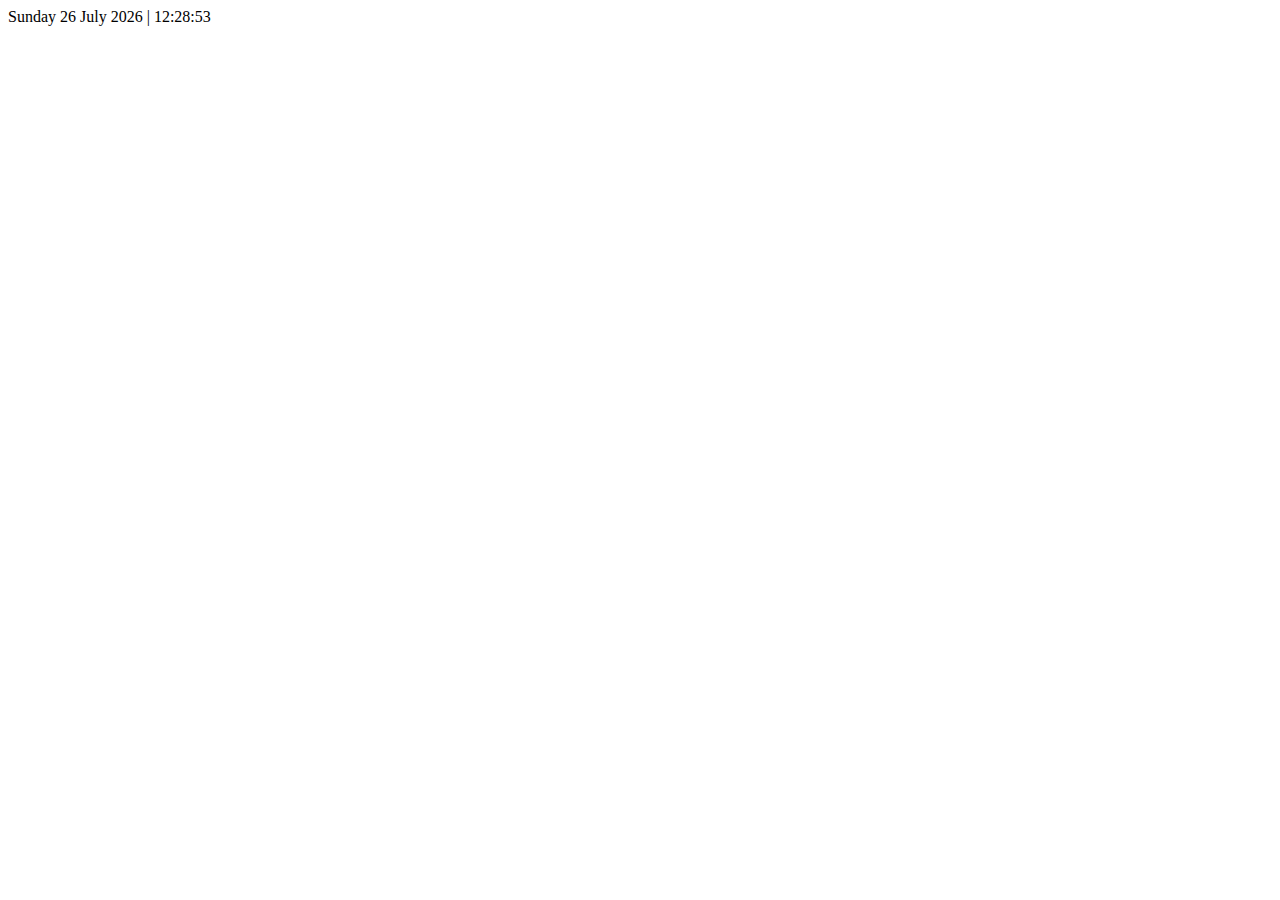
<file: time.html>
<!DOCTYPE html>
<html lang="en">
<head>
    <meta charset="UTF-8">
    <meta http-equiv="X-UA-Compatible" content="IE=edge">
    <meta name="viewport" content="width=device-width, initial-scale=1.0">
    <title>Document</title>
</head>
<body onload="renderTime()">
    <div id="clockDisplay" class="container"></div>
    <script>
        function renderTime(){
    var mydate = new Date();
    var year = mydate.getYear();
    if(year < 1000){
        year += 1900
    }
    var day = mydate.getDay();
    var month = mydate.getMonth();
    var daym = mydate.getDate();
    var dayarray = new Array("Sunday","Monday","Tuesday","Wednesday","Thusday","Friday","Saturday");
    var montharray = new Array("January","February","March","April","May","June","July","August","September","October","November","December");

    /* Time */
    var currentTime = new Date();
    var h = currentTime.getHours();
    var m = currentTime.getMinutes();
    var s = currentTime.getSeconds();
    if(h == 24){
        h = 0;
    }else if(h > 12){
        h = h - 0;
    }
    if(h < 10){
        h = "0" + h;
    }
    if(m < 10){
        m = "0" + m;
    }
    if(s < 10){
        s = "0" + s;
    }
    var myClock = document.getElementById("clockDisplay");
    myClock.textContent = "" +dayarray[day]+ " " +daym+ " " +montharray[month]+ " " +year+ " | " +h+ ":" +m+ ":" +s;
    myClock.innerText = "" +dayarray[day]+ " " +daym+ " " +montharray[month]+ " " +year+ " | " +h+ ":" +m+ ":" +s;
    setTimeout("renderTime()", 1000);
}
renderTime();
    </script>
</body>
</html>
</file>
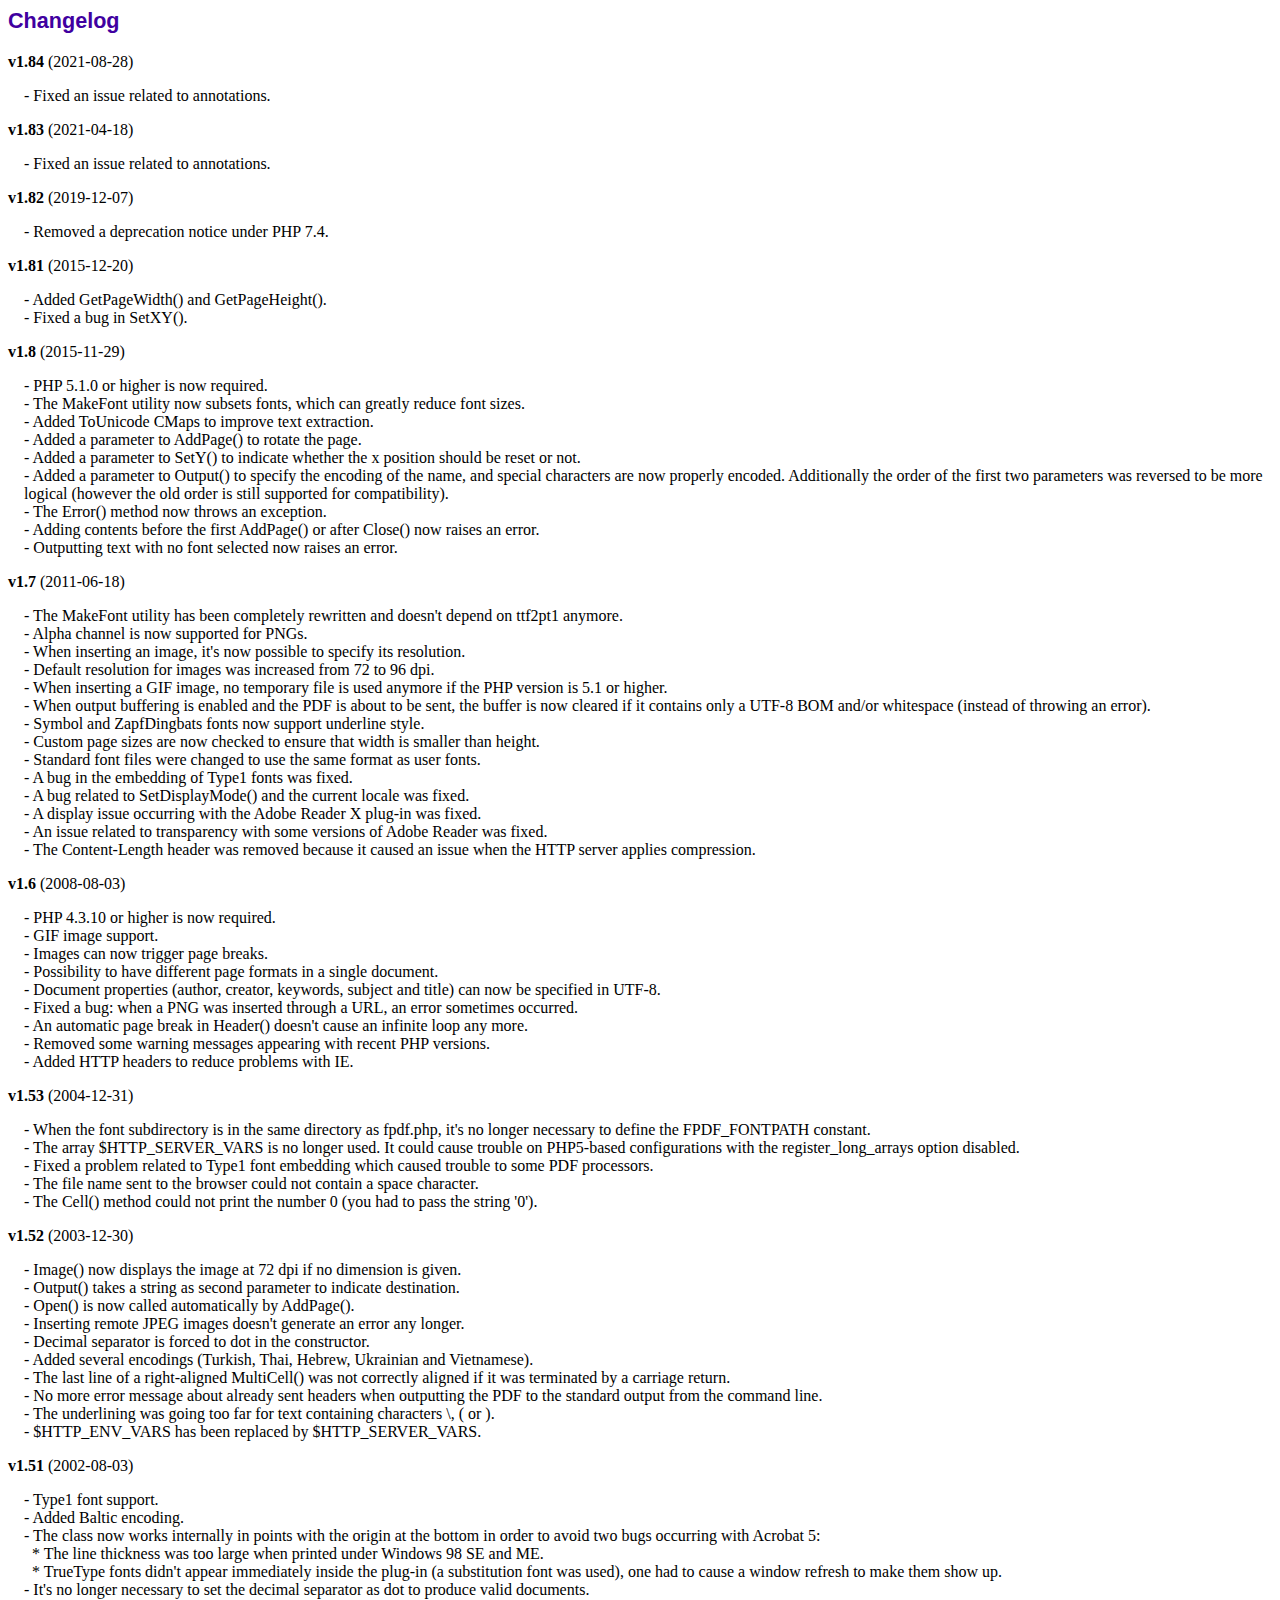
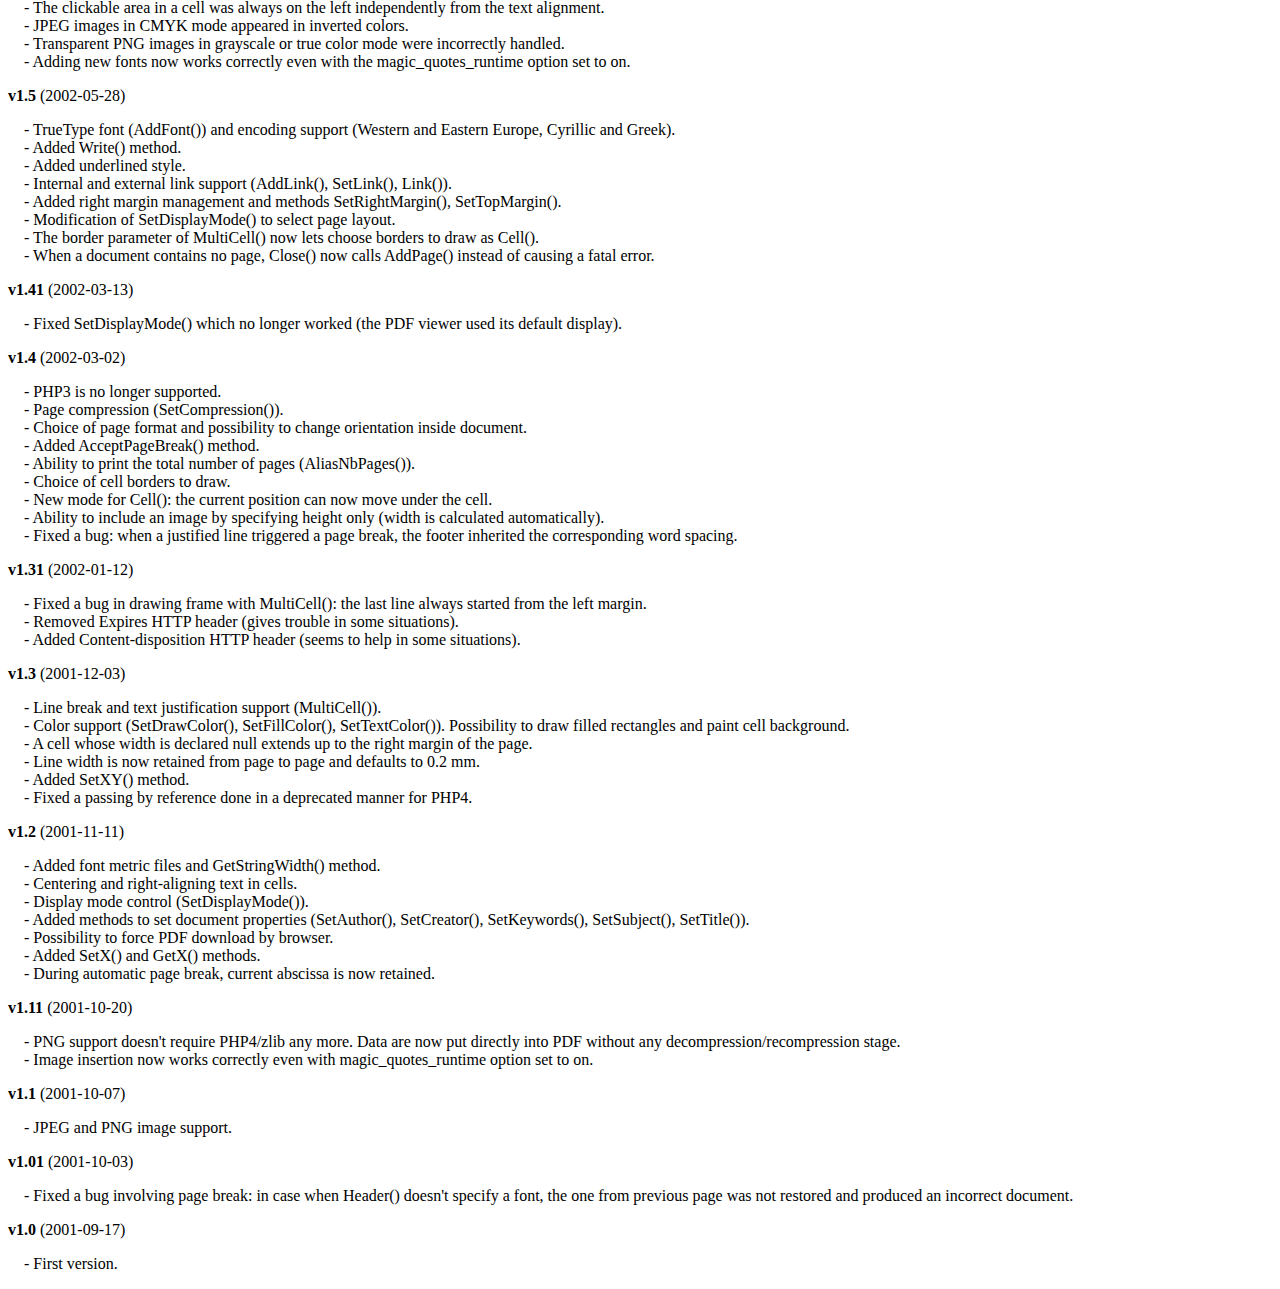
<file: admin/fpdf184/changelog.htm>
<!DOCTYPE html PUBLIC "-//W3C//DTD HTML 4.01 Transitional//EN">
<html>
<head>
<meta http-equiv="Content-Type" content="text/html; charset=ISO-8859-1">
<title>Changelog</title>
<link type="text/css" rel="stylesheet" href="fpdf.css">
<style type="text/css">
dd {margin:1em 0 1em 1em}
</style>
</head>
<body>
<h1>Changelog</h1>
<dl>
<dt><strong>v1.84</strong> (2021-08-28)</dt>
<dd>
- Fixed an issue related to annotations.<br>
</dd>
<dt><strong>v1.83</strong> (2021-04-18)</dt>
<dd>
- Fixed an issue related to annotations.<br>
</dd>
<dt><strong>v1.82</strong> (2019-12-07)</dt>
<dd>
- Removed a deprecation notice under PHP 7.4.<br>
</dd>
<dt><strong>v1.81</strong> (2015-12-20)</dt>
<dd>
- Added GetPageWidth() and GetPageHeight().<br>
- Fixed a bug in SetXY().<br>
</dd>
<dt><strong>v1.8</strong> (2015-11-29)</dt>
<dd>
- PHP 5.1.0 or higher is now required.<br>
- The MakeFont utility now subsets fonts, which can greatly reduce font sizes.<br>
- Added ToUnicode CMaps to improve text extraction.<br>
- Added a parameter to AddPage() to rotate the page.<br>
- Added a parameter to SetY() to indicate whether the x position should be reset or not.<br>
- Added a parameter to Output() to specify the encoding of the name, and special characters are now properly encoded. Additionally the order of the first two parameters was reversed to be more logical (however the old order is still supported for compatibility).<br>
- The Error() method now throws an exception.<br>
- Adding contents before the first AddPage() or after Close() now raises an error.<br>
- Outputting text with no font selected now raises an error.<br>
</dd>
<dt><strong>v1.7</strong> (2011-06-18)</dt>
<dd>
- The MakeFont utility has been completely rewritten and doesn't depend on ttf2pt1 anymore.<br>
- Alpha channel is now supported for PNGs.<br>
- When inserting an image, it's now possible to specify its resolution.<br>
- Default resolution for images was increased from 72 to 96 dpi.<br>
- When inserting a GIF image, no temporary file is used anymore if the PHP version is 5.1 or higher.<br>
- When output buffering is enabled and the PDF is about to be sent, the buffer is now cleared if it contains only a UTF-8 BOM and/or whitespace (instead of throwing an error).<br>
- Symbol and ZapfDingbats fonts now support underline style.<br>
- Custom page sizes are now checked to ensure that width is smaller than height.<br>
- Standard font files were changed to use the same format as user fonts.<br>
- A bug in the embedding of Type1 fonts was fixed.<br>
- A bug related to SetDisplayMode() and the current locale was fixed.<br>
- A display issue occurring with the Adobe Reader X plug-in was fixed.<br>
- An issue related to transparency with some versions of Adobe Reader was fixed.<br>
- The Content-Length header was removed because it caused an issue when the HTTP server applies compression.<br>
</dd>
<dt><strong>v1.6</strong> (2008-08-03)</dt>
<dd>
- PHP 4.3.10 or higher is now required.<br>
- GIF image support.<br>
- Images can now trigger page breaks.<br>
- Possibility to have different page formats in a single document.<br>
- Document properties (author, creator, keywords, subject and title) can now be specified in UTF-8.<br>
- Fixed a bug: when a PNG was inserted through a URL, an error sometimes occurred.<br>
- An automatic page break in Header() doesn't cause an infinite loop any more.<br>
- Removed some warning messages appearing with recent PHP versions.<br>
- Added HTTP headers to reduce problems with IE.<br>
</dd>
<dt><strong>v1.53</strong> (2004-12-31)</dt>
<dd>
- When the font subdirectory is in the same directory as fpdf.php, it's no longer necessary to define the FPDF_FONTPATH constant.<br>
- The array $HTTP_SERVER_VARS is no longer used. It could cause trouble on PHP5-based configurations with the register_long_arrays option disabled.<br>
- Fixed a problem related to Type1 font embedding which caused trouble to some PDF processors.<br>
- The file name sent to the browser could not contain a space character.<br>
- The Cell() method could not print the number 0 (you had to pass the string '0').<br>
</dd>
<dt><strong>v1.52</strong> (2003-12-30)</dt>
<dd>
- Image() now displays the image at 72 dpi if no dimension is given.<br>
- Output() takes a string as second parameter to indicate destination.<br>
- Open() is now called automatically by AddPage().<br>
- Inserting remote JPEG images doesn't generate an error any longer.<br>
- Decimal separator is forced to dot in the constructor.<br>
- Added several encodings (Turkish, Thai, Hebrew, Ukrainian and Vietnamese).<br>
- The last line of a right-aligned MultiCell() was not correctly aligned if it was terminated by a carriage return.<br>
- No more error message about already sent headers when outputting the PDF to the standard output from the command line.<br>
- The underlining was going too far for text containing characters \, ( or ).<br>
- $HTTP_ENV_VARS has been replaced by $HTTP_SERVER_VARS.<br>
</dd>
<dt><strong>v1.51</strong> (2002-08-03)</dt>
<dd>
- Type1 font support.<br>
- Added Baltic encoding.<br>
- The class now works internally in points with the origin at the bottom in order to avoid two bugs occurring with Acrobat 5:<br>&nbsp;&nbsp;* The line thickness was too large when printed under Windows 98 SE and ME.<br>&nbsp;&nbsp;* TrueType fonts didn't appear immediately inside the plug-in (a substitution font was used), one had to cause a window refresh to make them show up.<br>
- It's no longer necessary to set the decimal separator as dot to produce valid documents.<br>
- The clickable area in a cell was always on the left independently from the text alignment.<br>
- JPEG images in CMYK mode appeared in inverted colors.<br>
- Transparent PNG images in grayscale or true color mode were incorrectly handled.<br>
- Adding new fonts now works correctly even with the magic_quotes_runtime option set to on.<br>
</dd>
<dt><strong>v1.5</strong> (2002-05-28)</dt>
<dd>
- TrueType font (AddFont()) and encoding support (Western and Eastern Europe, Cyrillic and Greek).<br>
- Added Write() method.<br>
- Added underlined style.<br>
- Internal and external link support (AddLink(), SetLink(), Link()).<br>
- Added right margin management and methods SetRightMargin(), SetTopMargin().<br>
- Modification of SetDisplayMode() to select page layout.<br>
- The border parameter of MultiCell() now lets choose borders to draw as Cell().<br>
- When a document contains no page, Close() now calls AddPage() instead of causing a fatal error.<br>
</dd>
<dt><strong>v1.41</strong> (2002-03-13)</dt>
<dd>
- Fixed SetDisplayMode() which no longer worked (the PDF viewer used its default display).<br>
</dd>
<dt><strong>v1.4</strong> (2002-03-02)</dt>
<dd>
- PHP3 is no longer supported.<br>
- Page compression (SetCompression()).<br>
- Choice of page format and possibility to change orientation inside document.<br>
- Added AcceptPageBreak() method.<br>
- Ability to print the total number of pages (AliasNbPages()).<br>
- Choice of cell borders to draw.<br>
- New mode for Cell(): the current position can now move under the cell.<br>
- Ability to include an image by specifying height only (width is calculated automatically).<br>
- Fixed a bug: when a justified line triggered a page break, the footer inherited the corresponding word spacing.<br>
</dd>
<dt><strong>v1.31</strong> (2002-01-12)</dt>
<dd>
- Fixed a bug in drawing frame with MultiCell(): the last line always started from the left margin.<br>
- Removed Expires HTTP header (gives trouble in some situations).<br>
- Added Content-disposition HTTP header (seems to help in some situations).<br>
</dd>
<dt><strong>v1.3</strong> (2001-12-03)</dt>
<dd>
- Line break and text justification support (MultiCell()).<br>
- Color support (SetDrawColor(), SetFillColor(), SetTextColor()). Possibility to draw filled rectangles and paint cell background.<br>
- A cell whose width is declared null extends up to the right margin of the page.<br>
- Line width is now retained from page to page and defaults to 0.2 mm.<br>
- Added SetXY() method.<br>
- Fixed a passing by reference done in a deprecated manner for PHP4.<br>
</dd>
<dt><strong>v1.2</strong> (2001-11-11)</dt>
<dd>
- Added font metric files and GetStringWidth() method.<br>
- Centering and right-aligning text in cells.<br>
- Display mode control (SetDisplayMode()).<br>
- Added methods to set document properties (SetAuthor(), SetCreator(), SetKeywords(), SetSubject(), SetTitle()).<br>
- Possibility to force PDF download by browser.<br>
- Added SetX() and GetX() methods.<br>
- During automatic page break, current abscissa is now retained.<br>
</dd>
<dt><strong>v1.11</strong> (2001-10-20)</dt>
<dd>
- PNG support doesn't require PHP4/zlib any more. Data are now put directly into PDF without any decompression/recompression stage.<br>
- Image insertion now works correctly even with magic_quotes_runtime option set to on.<br>
</dd>
<dt><strong>v1.1</strong> (2001-10-07)</dt>
<dd>
- JPEG and PNG image support.<br>
</dd>
<dt><strong>v1.01</strong> (2001-10-03)</dt>
<dd>
- Fixed a bug involving page break: in case when Header() doesn't specify a font, the one from previous page was not restored and produced an incorrect document.<br>
</dd>
<dt><strong>v1.0</strong> (2001-09-17)</dt>
<dd>
- First version.<br>
</dd>
</dl>
</body>
</html>
</file>
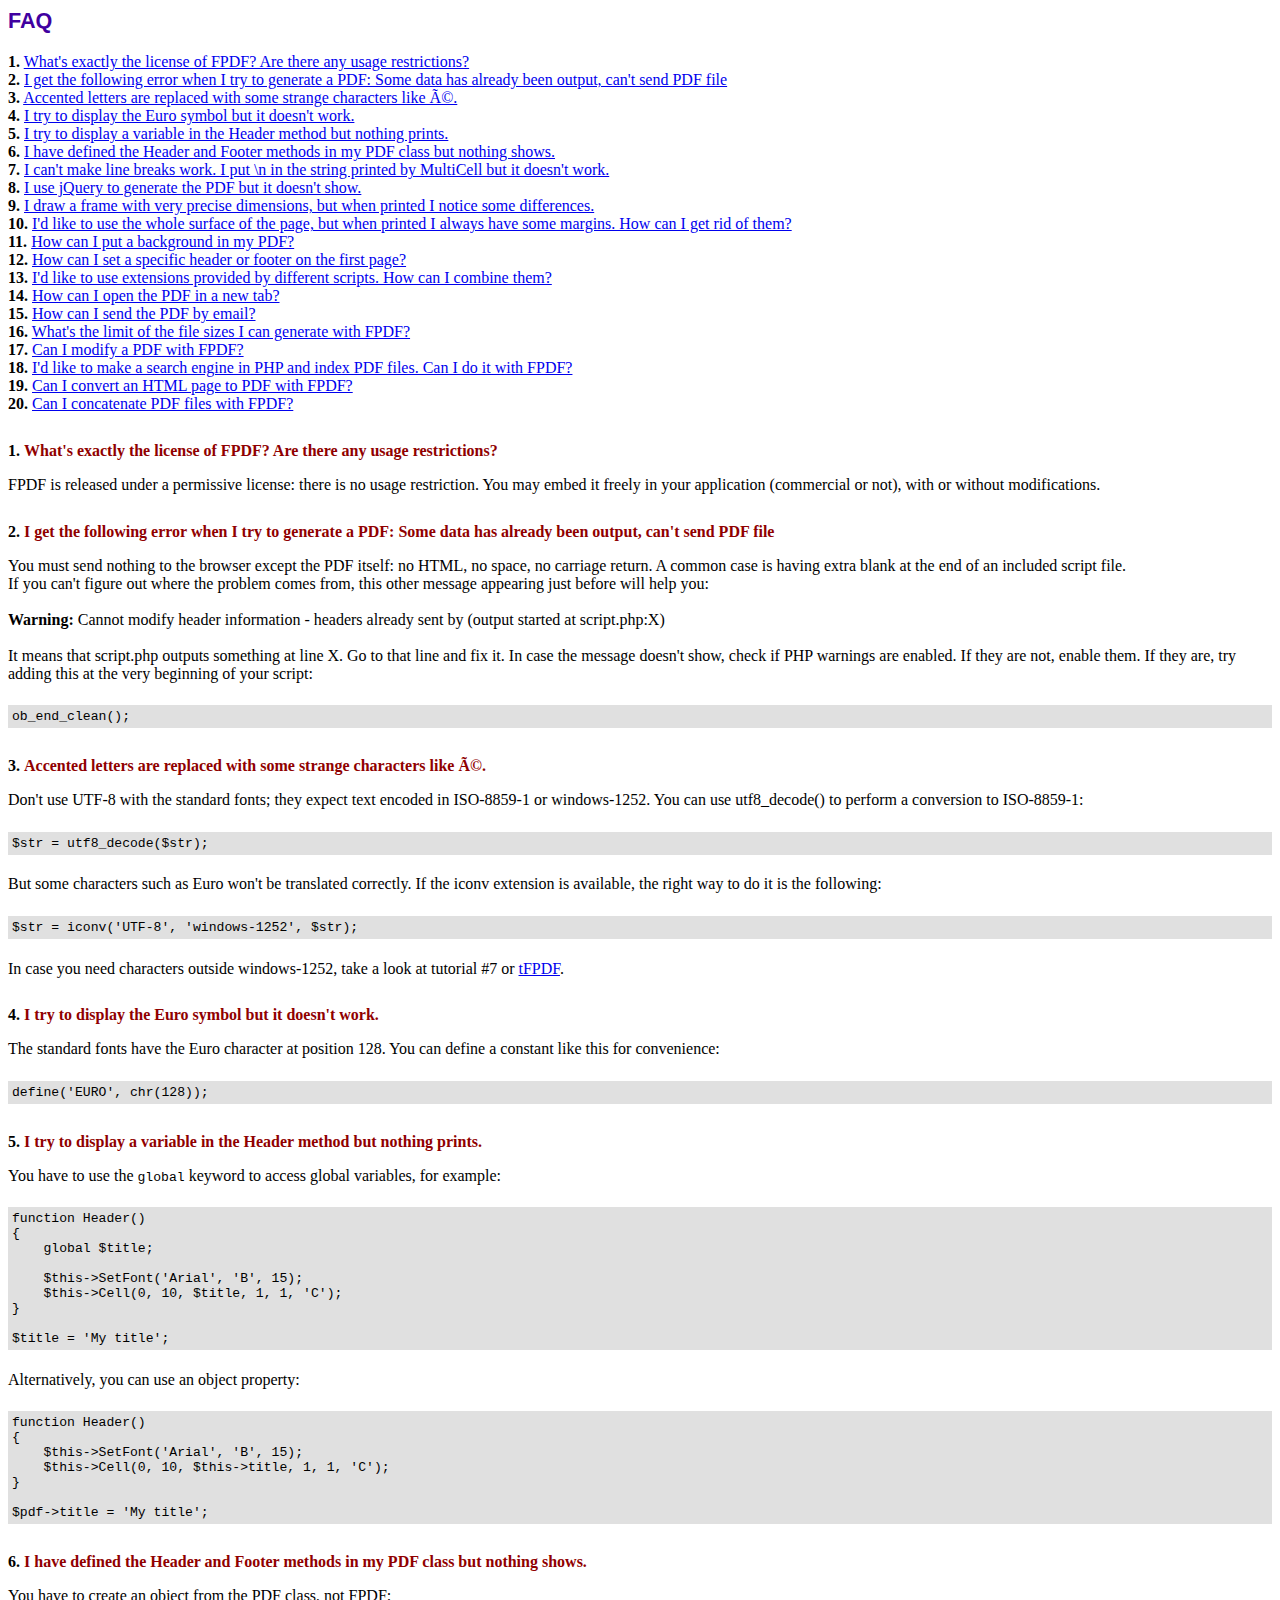
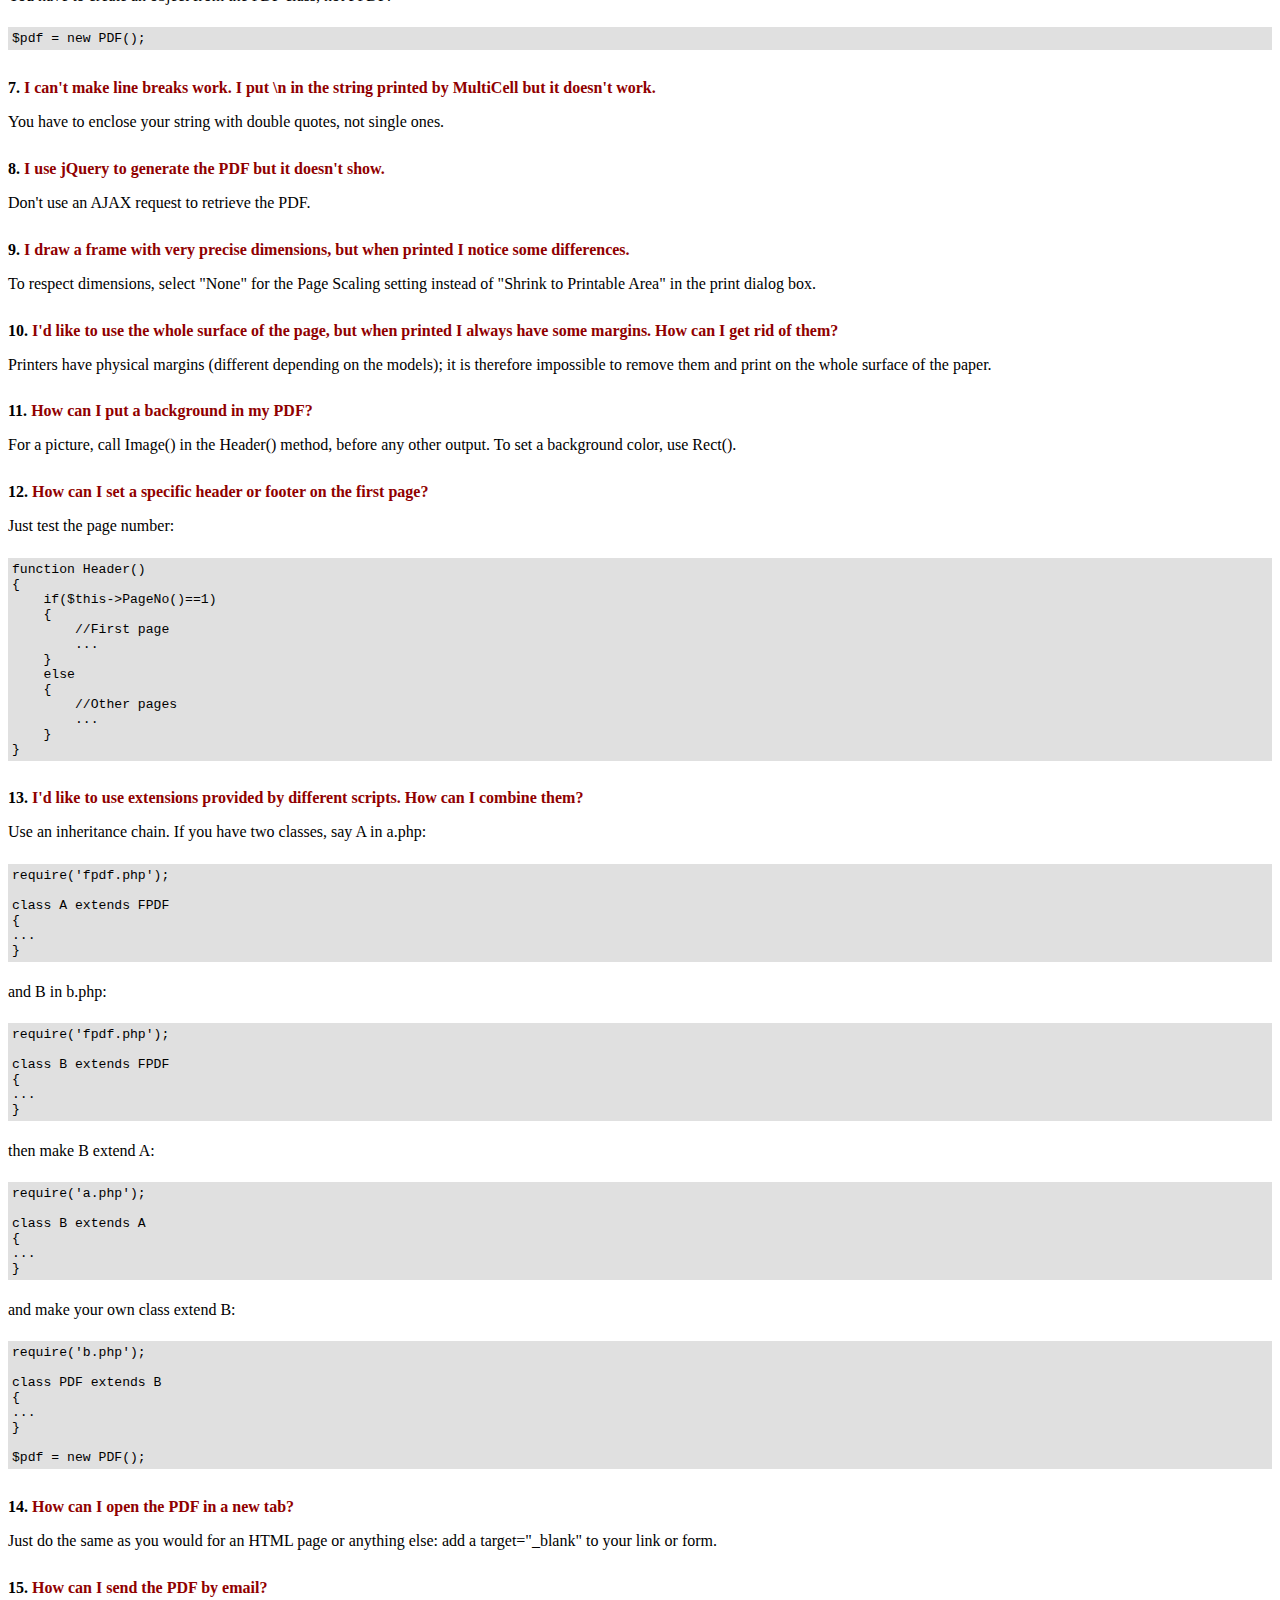
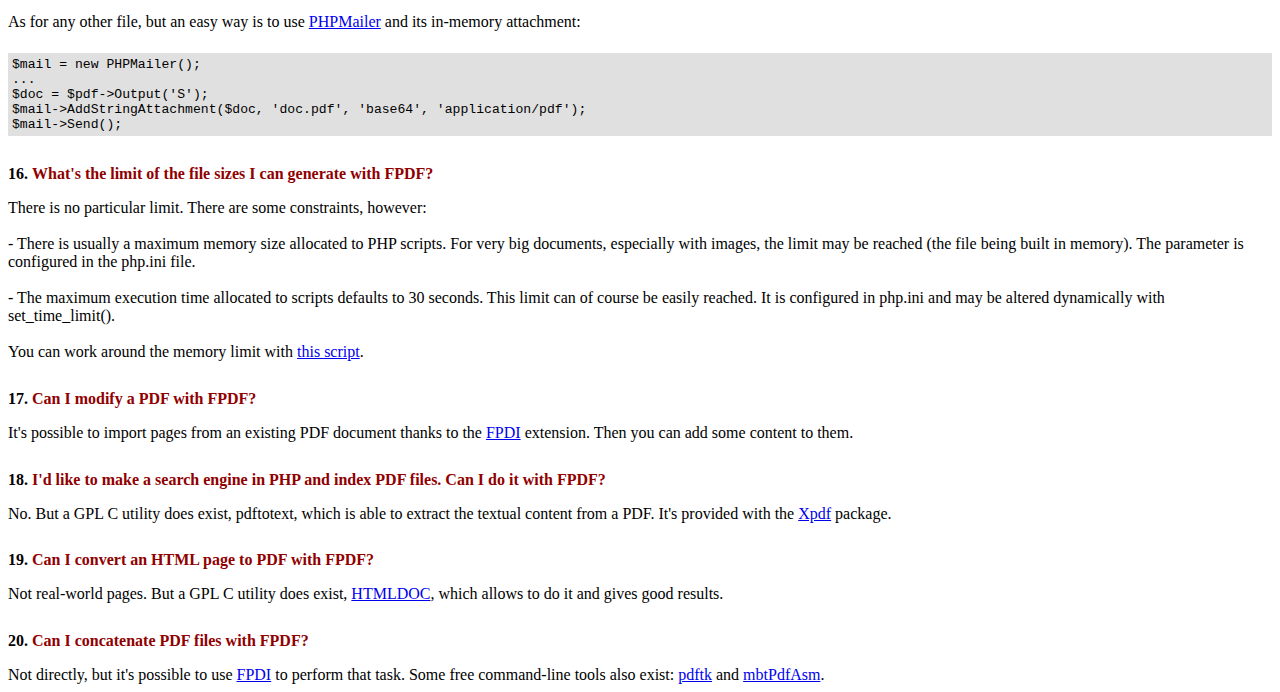
<file: admin/fpdf184/FAQ.htm>
<!DOCTYPE html PUBLIC "-//W3C//DTD HTML 4.01 Transitional//EN">
<html>
<head>
<meta http-equiv="Content-Type" content="text/html; charset=ISO-8859-1">
<title>FAQ</title>
<link type="text/css" rel="stylesheet" href="fpdf.css">
<style type="text/css">
ul {list-style-type:none; margin:0; padding:0}
ul#answers li {margin-top:1.8em}
.question {font-weight:bold; color:#900000}
</style>
</head>
<body>
<h1>FAQ</h1>
<ul>
<li><b>1.</b> <a href='#q1'>What's exactly the license of FPDF? Are there any usage restrictions?</a></li>
<li><b>2.</b> <a href='#q2'>I get the following error when I try to generate a PDF: Some data has already been output, can't send PDF file</a></li>
<li><b>3.</b> <a href='#q3'>Accented letters are replaced with some strange characters like é.</a></li>
<li><b>4.</b> <a href='#q4'>I try to display the Euro symbol but it doesn't work.</a></li>
<li><b>5.</b> <a href='#q5'>I try to display a variable in the Header method but nothing prints.</a></li>
<li><b>6.</b> <a href='#q6'>I have defined the Header and Footer methods in my PDF class but nothing shows.</a></li>
<li><b>7.</b> <a href='#q7'>I can't make line breaks work. I put \n in the string printed by MultiCell but it doesn't work.</a></li>
<li><b>8.</b> <a href='#q8'>I use jQuery to generate the PDF but it doesn't show.</a></li>
<li><b>9.</b> <a href='#q9'>I draw a frame with very precise dimensions, but when printed I notice some differences.</a></li>
<li><b>10.</b> <a href='#q10'>I'd like to use the whole surface of the page, but when printed I always have some margins. How can I get rid of them?</a></li>
<li><b>11.</b> <a href='#q11'>How can I put a background in my PDF?</a></li>
<li><b>12.</b> <a href='#q12'>How can I set a specific header or footer on the first page?</a></li>
<li><b>13.</b> <a href='#q13'>I'd like to use extensions provided by different scripts. How can I combine them?</a></li>
<li><b>14.</b> <a href='#q14'>How can I open the PDF in a new tab?</a></li>
<li><b>15.</b> <a href='#q15'>How can I send the PDF by email?</a></li>
<li><b>16.</b> <a href='#q16'>What's the limit of the file sizes I can generate with FPDF?</a></li>
<li><b>17.</b> <a href='#q17'>Can I modify a PDF with FPDF?</a></li>
<li><b>18.</b> <a href='#q18'>I'd like to make a search engine in PHP and index PDF files. Can I do it with FPDF?</a></li>
<li><b>19.</b> <a href='#q19'>Can I convert an HTML page to PDF with FPDF?</a></li>
<li><b>20.</b> <a href='#q20'>Can I concatenate PDF files with FPDF?</a></li>
</ul>

<ul id='answers'>
<li id='q1'>
<p><b>1.</b> <span class='question'>What's exactly the license of FPDF? Are there any usage restrictions?</span></p>
FPDF is released under a permissive license: there is no usage restriction. You may embed it
freely in your application (commercial or not), with or without modifications.
</li>

<li id='q2'>
<p><b>2.</b> <span class='question'>I get the following error when I try to generate a PDF: Some data has already been output, can't send PDF file</span></p>
You must send nothing to the browser except the PDF itself: no HTML, no space, no carriage return. A common
case is having extra blank at the end of an included script file.<br>
If you can't figure out where the problem comes from, this other message appearing just before will help you:<br>
<br>
<b>Warning:</b> Cannot modify header information - headers already sent by (output started at script.php:X)<br>
<br>
It means that script.php outputs something at line X. Go to that line and fix it.
In case the message doesn't show, check if PHP warnings are enabled. If they are not, enable them. If they are,
try adding this at the very beginning of your script:
<div class="doc-source">
<pre><code>ob_end_clean();</code></pre>
</div>
</li>

<li id='q3'>
<p><b>3.</b> <span class='question'>Accented letters are replaced with some strange characters like é.</span></p>
Don't use UTF-8 with the standard fonts; they expect text encoded in ISO-8859-1 or windows-1252.
You can use utf8_decode() to perform a conversion to ISO-8859-1:
<div class="doc-source">
<pre><code>$str = utf8_decode($str);</code></pre>
</div>
But some characters such as Euro won't be translated correctly. If the iconv extension is available, the
right way to do it is the following:
<div class="doc-source">
<pre><code>$str = iconv('UTF-8', 'windows-1252', $str);</code></pre>
</div>
In case you need characters outside windows-1252, take a look at tutorial #7 or
<a href="http://www.fpdf.org/?go=script&amp;id=92" target="_blank">tFPDF</a>.
</li>

<li id='q4'>
<p><b>4.</b> <span class='question'>I try to display the Euro symbol but it doesn't work.</span></p>
The standard fonts have the Euro character at position 128. You can define a constant like this
for convenience:
<div class="doc-source">
<pre><code>define('EURO', chr(128));</code></pre>
</div>
</li>

<li id='q5'>
<p><b>5.</b> <span class='question'>I try to display a variable in the Header method but nothing prints.</span></p>
You have to use the <code>global</code> keyword to access global variables, for example:
<div class="doc-source">
<pre><code>function Header()
{
    global $title;

    $this-&gt;SetFont('Arial', 'B', 15);
    $this-&gt;Cell(0, 10, $title, 1, 1, 'C');
}

$title = 'My title';</code></pre>
</div>
Alternatively, you can use an object property:
<div class="doc-source">
<pre><code>function Header()
{
    $this-&gt;SetFont('Arial', 'B', 15);
    $this-&gt;Cell(0, 10, $this-&gt;title, 1, 1, 'C');
}

$pdf-&gt;title = 'My title';</code></pre>
</div>
</li>

<li id='q6'>
<p><b>6.</b> <span class='question'>I have defined the Header and Footer methods in my PDF class but nothing shows.</span></p>
You have to create an object from the PDF class, not FPDF:
<div class="doc-source">
<pre><code>$pdf = new PDF();</code></pre>
</div>
</li>

<li id='q7'>
<p><b>7.</b> <span class='question'>I can't make line breaks work. I put \n in the string printed by MultiCell but it doesn't work.</span></p>
You have to enclose your string with double quotes, not single ones.
</li>

<li id='q8'>
<p><b>8.</b> <span class='question'>I use jQuery to generate the PDF but it doesn't show.</span></p>
Don't use an AJAX request to retrieve the PDF.
</li>

<li id='q9'>
<p><b>9.</b> <span class='question'>I draw a frame with very precise dimensions, but when printed I notice some differences.</span></p>
To respect dimensions, select "None" for the Page Scaling setting instead of "Shrink to Printable Area" in the print dialog box.
</li>

<li id='q10'>
<p><b>10.</b> <span class='question'>I'd like to use the whole surface of the page, but when printed I always have some margins. How can I get rid of them?</span></p>
Printers have physical margins (different depending on the models); it is therefore impossible to remove
them and print on the whole surface of the paper.
</li>

<li id='q11'>
<p><b>11.</b> <span class='question'>How can I put a background in my PDF?</span></p>
For a picture, call Image() in the Header() method, before any other output. To set a background color, use Rect().
</li>

<li id='q12'>
<p><b>12.</b> <span class='question'>How can I set a specific header or footer on the first page?</span></p>
Just test the page number:
<div class="doc-source">
<pre><code>function Header()
{
    if($this-&gt;PageNo()==1)
    {
        //First page
        ...
    }
    else
    {
        //Other pages
        ...
    }
}</code></pre>
</div>
</li>

<li id='q13'>
<p><b>13.</b> <span class='question'>I'd like to use extensions provided by different scripts. How can I combine them?</span></p>
Use an inheritance chain. If you have two classes, say A in a.php:
<div class="doc-source">
<pre><code>require('fpdf.php');

class A extends FPDF
{
...
}</code></pre>
</div>
and B in b.php:
<div class="doc-source">
<pre><code>require('fpdf.php');

class B extends FPDF
{
...
}</code></pre>
</div>
then make B extend A:
<div class="doc-source">
<pre><code>require('a.php');

class B extends A
{
...
}</code></pre>
</div>
and make your own class extend B:
<div class="doc-source">
<pre><code>require('b.php');

class PDF extends B
{
...
}

$pdf = new PDF();</code></pre>
</div>
</li>

<li id='q14'>
<p><b>14.</b> <span class='question'>How can I open the PDF in a new tab?</span></p>
Just do the same as you would for an HTML page or anything else: add a target="_blank" to your link or form.
</li>

<li id='q15'>
<p><b>15.</b> <span class='question'>How can I send the PDF by email?</span></p>
As for any other file, but an easy way is to use <a href="https://github.com/PHPMailer/PHPMailer" target="_blank">PHPMailer</a> and
its in-memory attachment:
<div class="doc-source">
<pre><code>$mail = new PHPMailer();
...
$doc = $pdf-&gt;Output('S');
$mail-&gt;AddStringAttachment($doc, 'doc.pdf', 'base64', 'application/pdf');
$mail-&gt;Send();</code></pre>
</div>
</li>

<li id='q16'>
<p><b>16.</b> <span class='question'>What's the limit of the file sizes I can generate with FPDF?</span></p>
There is no particular limit. There are some constraints, however:
<br>
<br>
- There is usually a maximum memory size allocated to PHP scripts. For very big documents,
especially with images, the limit may be reached (the file being built in memory). The
parameter is configured in the php.ini file.
<br>
<br>
- The maximum execution time allocated to scripts defaults to 30 seconds. This limit can of course
be easily reached. It is configured in php.ini and may be altered dynamically with set_time_limit().
<br>
<br>
You can work around the memory limit with <a href="http://www.fpdf.org/?go=script&amp;id=76" target="_blank">this script</a>.
</li>

<li id='q17'>
<p><b>17.</b> <span class='question'>Can I modify a PDF with FPDF?</span></p>
It's possible to import pages from an existing PDF document thanks to the
<a href="https://www.setasign.com/products/fpdi/about/" target="_blank">FPDI</a> extension.
Then you can add some content to them.
</li>

<li id='q18'>
<p><b>18.</b> <span class='question'>I'd like to make a search engine in PHP and index PDF files. Can I do it with FPDF?</span></p>
No. But a GPL C utility does exist, pdftotext, which is able to extract the textual content from a PDF.
It's provided with the <a href="https://www.xpdfreader.com" target="_blank">Xpdf</a> package.
</li>

<li id='q19'>
<p><b>19.</b> <span class='question'>Can I convert an HTML page to PDF with FPDF?</span></p>
Not real-world pages. But a GPL C utility does exist, <a href="https://www.msweet.org/htmldoc/" target="_blank">HTMLDOC</a>,
which allows to do it and gives good results.
</li>

<li id='q20'>
<p><b>20.</b> <span class='question'>Can I concatenate PDF files with FPDF?</span></p>
Not directly, but it's possible to use <a href="https://www.setasign.com/products/fpdi/demos/concatenate-fake/" target="_blank">FPDI</a>
to perform that task. Some free command-line tools also exist:
<a href="https://www.pdflabs.com/tools/pdftk-the-pdf-toolkit/" target="_blank">pdftk</a> and
<a href="http://thierry.schmit.free.fr/spip/spip.php?article15" target="_blank">mbtPdfAsm</a>.
</li>
</ul>
</body>
</html>
</file>
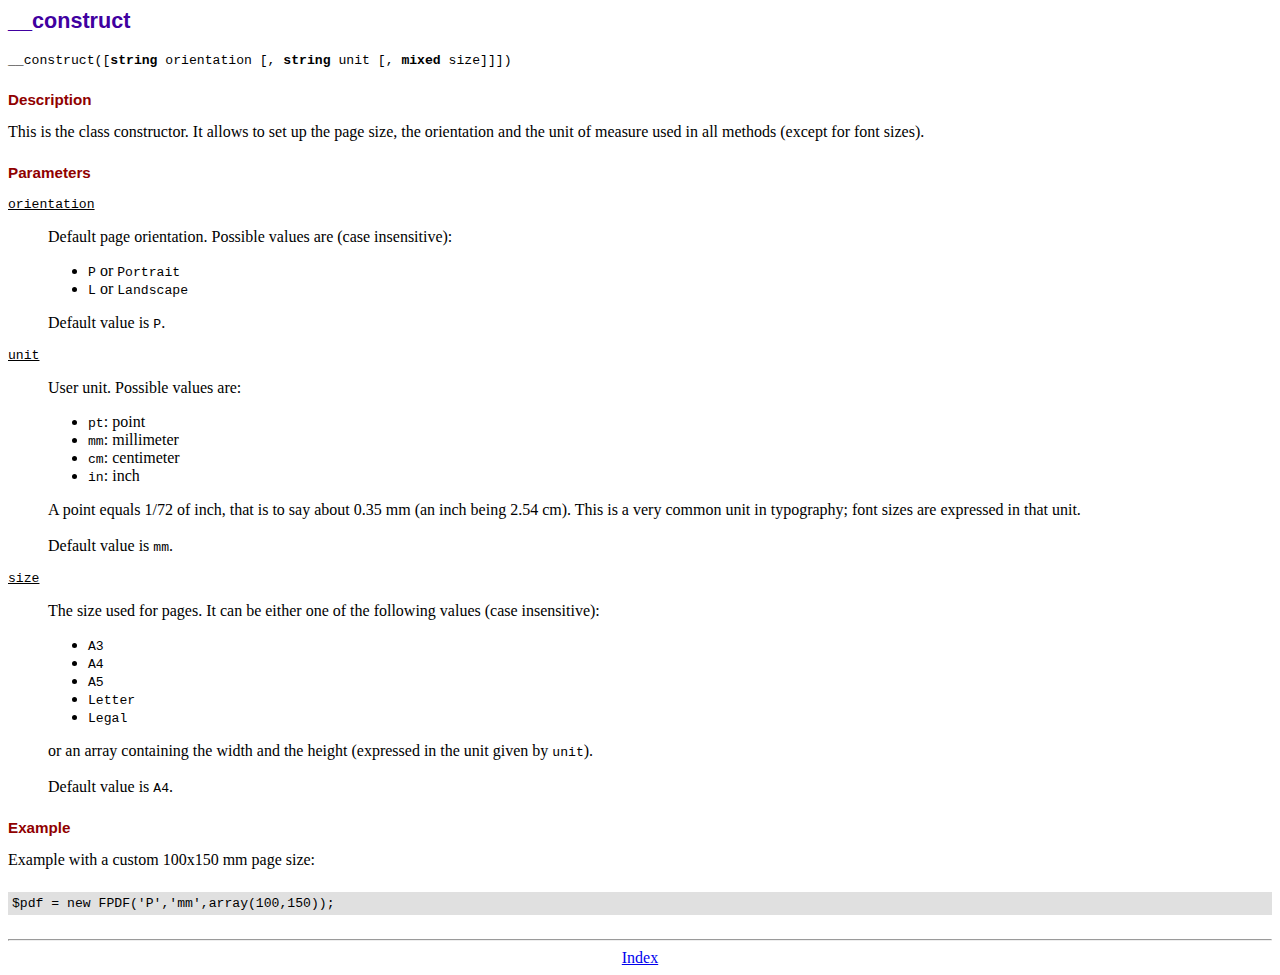
<file: admin/fpdf184/doc/__construct.htm>
<!DOCTYPE html PUBLIC "-//W3C//DTD HTML 4.01 Transitional//EN">
<html>
<head>
<meta http-equiv="Content-Type" content="text/html; charset=ISO-8859-1">
<title>__construct</title>
<link type="text/css" rel="stylesheet" href="../fpdf.css">
</head>
<body>
<h1>__construct</h1>
<code>__construct([<b>string</b> orientation [, <b>string</b> unit [, <b>mixed</b> size]]])</code>
<h2>Description</h2>
This is the class constructor. It allows to set up the page size, the orientation and the
unit of measure used in all methods (except for font sizes).
<h2>Parameters</h2>
<dl class="param">
<dt><code>orientation</code></dt>
<dd>
Default page orientation. Possible values are (case insensitive):
<ul>
<li><code>P</code> or <code>Portrait</code></li>
<li><code>L</code> or <code>Landscape</code></li>
</ul>
Default value is <code>P</code>.
</dd>
<dt><code>unit</code></dt>
<dd>
User unit. Possible values are:
<ul>
<li><code>pt</code>: point</li>
<li><code>mm</code>: millimeter</li>
<li><code>cm</code>: centimeter</li>
<li><code>in</code>: inch</li>
</ul>
A point equals 1/72 of inch, that is to say about 0.35 mm (an inch being 2.54 cm). This
is a very common unit in typography; font sizes are expressed in that unit.
<br>
<br>
Default value is <code>mm</code>.
</dd>
<dt><code>size</code></dt>
<dd>
The size used for pages. It can be either one of the following values (case insensitive):
<ul>
<li><code>A3</code></li>
<li><code>A4</code></li>
<li><code>A5</code></li>
<li><code>Letter</code></li>
<li><code>Legal</code></li>
</ul>
or an array containing the width and the height (expressed in the unit given by <code>unit</code>).<br>
<br>
Default value is <code>A4</code>.
</dd>
</dl>
<h2>Example</h2>
Example with a custom 100x150 mm page size:
<div class="doc-source">
<pre><code>$pdf = new FPDF('P','mm',array(100,150));</code></pre>
</div>
<hr style="margin-top:1.5em">
<div style="text-align:center"><a href="index.htm">Index</a></div>
</body>
</html>
</file>
<file: admin/fpdf184/fpdf.css>
body {font-family:"Times New Roman",serif}
h1 {font:bold 135% Arial,sans-serif; color:#4000A0; margin-bottom:0.9em}
h2 {font:bold 95% Arial,sans-serif; color:#900000; margin-top:1.5em; margin-bottom:1em}
dl.param dt {text-decoration:underline}
dl.param dd {margin-top:1em; margin-bottom:1em}
dl.param ul {margin-top:1em; margin-bottom:1em}
tt, code, kbd {font-family:"Courier New",Courier,monospace; font-size:82%}
div.source {margin-top:1.4em; margin-bottom:1.3em}
div.source pre {display:table; border:1px solid #24246A; width:100%; margin:0em; font-family:inherit; font-size:100%}
div.source code {display:block; border:1px solid #C5C5EC; background-color:#F0F5FF; padding:6px; color:#000000}
div.doc-source {margin-top:1.4em; margin-bottom:1.3em}
div.doc-source pre {display:table; width:100%; margin:0em; font-family:inherit; font-size:100%}
div.doc-source code {display:block; background-color:#E0E0E0; padding:4px}
.kw {color:#000080; font-weight:bold}
.str {color:#CC0000}
.cmt {color:#008000}
p.demo {text-align:center; margin-top:-0.9em}
a.demo {text-decoration:none; font-weight:bold; color:#0000CC}
a.demo:link {text-decoration:none; font-weight:bold; color:#0000CC}
a.demo:hover {text-decoration:none; font-weight:bold; color:#0000FF}
a.demo:active {text-decoration:none; font-weight:bold; color:#0000FF}
</file>
<file: admin/js/ckedit/sample/css/sample.css>
/**
 * @license Copyright (c) 2003-2019, CKSource - Frederico Knabben. All rights reserved.
 * For licensing, see LICENSE.md or https://ckeditor.com/legal/ckeditor-oss-license
 */

:root {
	--ck-sample-base-spacing: 2em;
	--ck-sample-color-white: #fff;
	--ck-sample-color-green: #279863;
}

body, html {
	padding: 0;
	margin: 0;

	font-family: sans-serif, Arial, Verdana, "Trebuchet MS", "Apple Color Emoji", "Segoe UI Emoji", "Segoe UI Symbol";
	font-size: 16px;
	line-height: 22px;
}

body {
	height: 100%;
	color: #2D3A4A;
	background-image: url(../img/bg.png);
	background-repeat: no-repeat;
	background-position: 50% 100%;
	background-size: 100% auto;
}

body * {
	box-sizing: border-box;
}

a {
	color: #38A5EE;
}

abbr {
	border-bottom: 1px dotted #333;
	text-decoration: none;
}

.centered {
	max-width: 960px;
	margin: 0 auto;
	padding: 0 var(--ck-sample-base-spacing);
}

/* --------- HEADER ---------------------------------------------------------------------------- */

header .centered {
	display: flex;
	flex-flow: row nowrap;
	justify-content: space-between;
	align-items: center;
	min-height: 8em;
}

header h1 {
	margin: 0;
	font-size: 1em;
	display: inline-block;
}

header h1 a {
	display: inline-block;
	line-height: 0;
}

header h1 img {
	height: 3em;
}

header nav ul {
	margin: 0;
	padding: 0;
	list-style-type: none;
}

header nav ul li {
	display: inline-block;
}

header nav ul li + li {
	margin-left: 1em;
}

header nav ul li a {
	font-weight: bold;
	text-decoration: none;
	color: #2D3A4A;
}

header nav ul li a:hover {
	text-decoration: underline;
}

header nav ul li:last-child a::before {
	content: url(../img/github.svg);
	width: 1.4em;
	height: 1.4em;
	display: inline-block;
	margin-right: .4em;
	position: relative;
	top: .3em;
}

header input {
	display: none;
}

header label {
	display: none;
}

/* --------- MAIN ------------------------------------------------------------------------------- */

main .message {
	padding: 0 0 var(--ck-sample-base-spacing);
	background: var(--ck-sample-color-green);
	color: var(--ck-sample-color-white);
}

main .message::after {
	content: "";
	z-index: -1;
	display: block;
	height: 10em;
	width: 100%;
	background: var(--ck-sample-color-green);
	position: absolute;
	left: 0;
}

main .message h1 {
	padding-top: var(--ck-sample-base-spacing);
	margin: 0 0 1em;
	font-size: 2.2em;
}

main .message p {
	font-size: 1.1em;
	line-height: 1.6em;
}

main .message p a {
	color: var(--ck-sample-color-white);
}

main #editor {
	background: var(--ck-sample-color-white);
	box-shadow: 2px 2px 2px rgba(0,0,0,.1);
	border: 1px solid #DFE4E6;			
	border-bottom-color: #cdd0d2;
	border-right-color: #cdd0d2;
}

main .ck.ck-editor {
	box-shadow: 2px 2px 2px rgba(0,0,0,.1);
}

main .ck.ck-content {
	font-size: 1em;
	line-height: 1.6em;
	margin-bottom: 0.8em;
	min-height: 200px;
	padding: 1.5em 2em;
}

main #references {
	margin: 4em 0 var(--ck-sample-base-spacing);
	display: grid;
	grid-template-columns: repeat( auto-fit, minmax(320px, 1fr) );
	grid-gap: var(--ck-sample-base-spacing);
}

main #references > section {
	background: var(--ck-sample-color-white);
	border-radius: 2px;
	border: 1px solid #DFE4E6;			
	padding: var(--ck-sample-base-spacing);
	line-height: 1.8em;

	display: flex;
	flex-flow: column nowrap;
	justify-content: space-between;
}

main #references > section h2 {
	margin: .5em 0;
}

main #references > section p:first-of-type {
	flex: 1 0 auto;
}

main #references > section p:last-child {
	margin: calc(.25*var(--ck-sample-base-spacing)) 0 0;
}

main #references > section p:last-child a {
	background: #38A5EE;
	border-radius: 5px;
	padding: .4em 1em;
	color: var(--ck-sample-color-white);
	text-decoration: none;
	font-weight: bold;
	display: block;
	text-align: center;
}

main #references > section p:last-child a:hover {
	background: #218cd4;
}

/* --------- MAIN / DOCUMENT EDITOR --------------------------------------------------------------- */

main .document-editor {
	border: 1px solid #DFE4E6;
	border-bottom-color: #cdd0d2;
	border-right-color: #cdd0d2;
	border-radius: 2px;
	max-height: 700px;
	display: flex;
	flex-flow: column nowrap;
	box-shadow: 2px 2px 2px rgba(0,0,0,.1);
}

main .toolbar-container {
	z-index: 1;
	position: relative;
	box-shadow: 2px 2px 1px rgba(0,0,0,.05);
}

main .toolbar-container .ck.ck-toolbar {
	border-top-width: 0;
	border-left-width: 0;
	border-right-width: 0;
	border-radius: 0;
}

main .content-container {
	padding: var(--ck-sample-base-spacing);
	background: #eee;
	overflow-y: scroll;
}

main .content-container #editor {
	border-top-left-radius: 0;
	border-top-right-radius: 0;

	width: 15.8cm;
	min-height: 21cm;
	padding: 1cm 1cm 2cm;
	margin: 0 auto;
	box-shadow: 2px 2px 1px rgba(0,0,0,.05);
}

/* --------- FOOTER ------------------------------------------------------------------------------- */

footer {
	margin: calc(2*var(--ck-sample-base-spacing)) var(--ck-sample-base-spacing);
	font-size: .8em;
	text-align: center;
	color: rgba(0,0,0,.4);
}

/* --------- RWD ------------------------------------------------------------------------------- */

@media (max-width: 900px) {
	header .centered {
		padding-top: var(--ck-sample-base-spacing);
		padding-bottom: var(--ck-sample-base-spacing);
		flex-flow: column nowrap;
		align-items: stretch;
		min-height: unset;
	}

	header h1 {
		text-align: center;
		margin-bottom: var(--ck-sample-base-spacing);
	}

	header nav ul {
		text-align: center;
	}
}

@media (max-width: 600px) {
	header .centered {
		padding-left: 0;
		padding-right: 0;
	}

	header nav {
		position: absolute;
		top: 0;
		left: 0;
		right: 0;		
		background: #fff;
		padding: 1em 0;
		transition: all .4s ease-out;
		transform: translateY(-100%);
		overflow: hidden;
	}

	header h1 {
		margin: 0;
	}

	header nav ul li {
		display: block;
		line-height: 3em;
		margin-bottom: 1px;
	}

	header nav ul li a {
		display: block;
	}

	header nav ul li a:hover {
		background: #eee;
	}

	header nav ul li + li {
		margin-left: 0;
	}

	header label {
		display: block;
		color: #fff;
		width: 40px;
		height: 40px;
		position: absolute;
		top: 10px;
		left: 10px;
		z-index: 1;
		transition: transform .2s ease-out;
		transform: rotate(0deg);
		background: url([data-uri]) center center no-repeat;
	}

	header input:checked ~ nav {
		transform: translateY(0%);
		box-shadow: 0 3px 3px rgba(0,0,0,.1);		
	}

	header input:checked ~ label {
		background-image: url([data-uri]);
		transform: rotate(180deg);
	}

	main #references {
		grid-template-columns: repeat( auto-fit, minmax(240px, 1fr) );
	}
}
</file>
<file: admin/js/ckeditor/samples/css/samples.css>
/**
 * @license Copyright (c) 2003-2022, CKSource Holding sp. z o.o. All rights reserved.
 * For licensing, see LICENSE.md or https://ckeditor.com/legal/ckeditor-oss-license
 */
@media (max-width: 900px) {
  .global-is-mobile-hidden {
    display: none !important;
  }
}
article,
aside,
details,
figcaption,
figure,
footer,
header,
hgroup,
main,
menu,
nav,
section {
  display: block;
}
body,
html {
  margin: 0;
  padding: 0;
  font: 16px / 1.8 Arial, 'Helvetica Neue', Helvetica, sans-serif;
  font-weight: 300;
  color: #575757;
}
.grid-width-10 {
  width: 10%;
}
.grid-width-20 {
  width: 20%;
}
.grid-width-30 {
  width: 30%;
}
.grid-width-40 {
  width: 40%;
}
.grid-width-50 {
  width: 50%;
}
.grid-width-60 {
  width: 60%;
}
.grid-width-70 {
  width: 70%;
}
.grid-width-80 {
  width: 80%;
}
.grid-width-90 {
  width: 90%;
}
.grid-width-100 {
  width: 100%;
}
@media (max-width: 900px) {
  .grid-width-10,
  .grid-width-20,
  .grid-width-30,
  .grid-width-40,
  .grid-width-50,
  .grid-width-60,
  .grid-width-70,
  .grid-width-80,
  .grid-width-90,
  .grid-width-100 {
    width: 100%;
  }
}
*[class*="grid-width"] {
  -webkit-box-sizing: border-box;
  -moz-box-sizing: border-box;
  box-sizing: border-box;
  padding-left: 4%;
  padding-right: 4%;
  float: left;
}
*[class*="grid-width"]:after,
.grid-container:after,
*[class*="grid-width"]:before,
.grid-container:before {
  content: '';
  display: block;
  overflow: hidden;
  visibility: hidden;
  font-size: 0;
  line-height: 0;
  width: 0;
  height: 0;
}
*[class*="grid-width"]:after,
.grid-container:after {
  clear: both;
}
.grid-container {
  -webkit-box-sizing: border-box;
  -moz-box-sizing: border-box;
  box-sizing: border-box;
  margin-left: auto;
  margin-right: auto;
}
.grid-container-nested *[class*="grid-width"]:first-child {
  padding-left: 0;
}
.grid-container-nested *[class*="grid-width"]:last-child {
  padding-right: 0;
}
@media (max-width: 900px) {
  .grid-container-nested *[class*="grid-width"]:first-child {
    padding-left: 4%;
  }
  .grid-container-nested *[class*="grid-width"]:last-child {
    padding-right: 4%;
  }
}
.header-a {
  min-height: 140px;
  overflow: hidden;
}
.header-a .header-a-logo {
  margin: 40px 0 0;
}
@media (max-width: 900px) {
  .header-a .header-a-logo {
    text-align: center;
  }
}
.header-a .header-a-logo img {
  border: transparent;
}
.navigation-a {
  height: 30px;
  background: #3D3D3D;
  position: absolute;
  left: 0;
  right: 0;
  top: 0;
  padding: 0;
  overflow: hidden;
}
@media (max-width: 900px) {
  .navigation-a {
    text-align: center;
  }
}
.navigation-a ul {
  list-style: none;
  margin: 0;
  overflow: hidden;
}
.navigation-a ul li,
.navigation-a ul li a {
  display: inline-block;
}
@media (max-width: 900px) {
  .navigation-a ul {
    width: auto;
    text-overflow: ellipsis;
    white-space: nowrap;
    display: inline-block;
    float: none;
  }
  .navigation-a ul:before,
  .navigation-a ul:after {
    display: none;
  }
}
.navigation-a ul.navigation-a-left {
  text-align: left;
}
@media (max-width: 900px) {
  .navigation-a ul.navigation-a-left {
    padding-right: 0;
  }
}
.navigation-a ul.navigation-a-right {
  text-align: right;
}
@media (max-width: 900px) {
  .navigation-a ul.navigation-a-right {
    padding-left: 23px;
  }
}
.navigation-a ul li + li {
  margin-left: 23px;
}
.navigation-a ul li a {
  font-size: 10px;
  font-size: 0.625rem;
  line-height: 18px;
  line-height: 1.13rem;
  line-height: 30px;
  float: left;
  color: #ddd;
  font-weight: bold;
  text-decoration: none;
  text-transform: uppercase;
}
.navigation-a ul li a:hover {
  cursor: pointer;
  color: #fff;
}
.icon-navigation-a-github:before,
.icon-navigation-a-github:after {
  background-image: url("[data-uri]");
}
.navigation-b {
  text-align: right;
  margin: 52px 0 0;
  overflow: visible;
}
@media (max-width: 900px) {
  .navigation-b {
    text-align: center;
    margin-top: 20px;
    padding: 0;
  }
}
.navigation-b ul {
  padding: 0;
  list-style: none;
  margin: 0;
  overflow: visible;
}
.navigation-b ul li,
.navigation-b ul li a {
  display: inline-block;
}
@media (max-width: 900px) {
  .navigation-b ul {
    display: table;
    width: 100%;
    padding-bottom: 1.5em;
  }
}
@media (max-width: 900px) {
  .navigation-b ul li {
    display: table-row;
  }
}
.navigation-b ul li + li {
  margin-left: 20px;
}
@media (max-width: 900px) {
  .navigation-b ul li + li {
    margin-left: 0;
  }
}
.navigation-b ul li a {
  -webkit-box-sizing: border-box;
  -moz-box-sizing: border-box;
  box-sizing: border-box;
  text-transform: uppercase;
  text-decoration: none;
  outline: none;
}
@media (max-width: 900px) {
  .navigation-b ul li a {
    width: 100%;
    -webkit-border-radius: 0;
    -webkit-background-clip: padding-box;
    -moz-border-radius: 0;
    -moz-background-clip: padding;
    border-radius: 0;
    background-clip: padding-box;
  }
}
.footer-a {
  font-size: 13px;
  font-size: 0.8125rem;
  line-height: 23.4px;
  line-height: 1.46rem;
  padding-top: 2.25em;
  padding-bottom: 2.25em;
  overflow: hidden;
  color: #8a8a8a;
}
.footer-a a {
  color: #0287D0;
  text-decoration: none;
  border-bottom: 1px dotted #0287D0;
}
.footer-a a:hover {
  color: #0277b7;
}
.footer-a p {
  margin: 0;
  display: inline-block;
  text-align: center;
}
.content {
  font-size: 14px;
  font-size: 0.875rem;
  line-height: 25.2px;
  line-height: 1.57rem;
  overflow: hidden;
  padding-top: 1.5em;
  padding-bottom: 1.5em;
}
.content p {
  margin: 0.75em 0;
}
.content ul,
.content ol,
.content pre,
.content blockquote,
.content textarea:not([class^="cke"]),
.content .cke {
  margin: 1.875em 0;
}
.content code,
.content kbd {
  -webkit-border-radius: 3px;
  -webkit-background-clip: padding-box;
  -moz-border-radius: 3px;
  -moz-background-clip: padding;
  border-radius: 3px;
  background-clip: padding-box;
  padding: 3px 4px;
}
.content pre,
.content code,
.content kbd,
.content blockquote {
  background: #f5f5f5;
}
.content blockquote,
.content pre {
  background: none;
  border-left: 4px solid #0287D0;
  padding: 1.5em 2.25em;
}
.content p a,
.content ul a,
.content ol a,
.content blockquote a,
.content h1 a,
.content h2 a,
.content h3 a,
.content h4 a,
.content h5 a {
  color: #0287D0;
  text-decoration: none;
  border-bottom: 1px dotted #0287D0;
}
.content p a:hover,
.content ul a:hover,
.content ol a:hover,
.content blockquote a:hover,
.content h1 a:hover,
.content h2 a:hover,
.content h3 a:hover,
.content h4 a:hover,
.content h5 a:hover {
  color: #0277b7;
}
.content h1,
.content h2,
.content h3,
.content h4,
.content h5 {
  color: #000;
  font-weight: 100;
}
.content h1 code,
.content h2 code,
.content h3 code,
.content h4 code,
.content h5 code,
.content h1 kbd,
.content h2 kbd,
.content h3 kbd,
.content h4 kbd,
.content h5 kbd {
  font-size: inherit;
}
.content h1 a.content-heading-anchor,
.content h2 a.content-heading-anchor,
.content h3 a.content-heading-anchor,
.content h4 a.content-heading-anchor,
.content h5 a.content-heading-anchor {
  font-weight: 100;
  vertical-align: middle;
  opacity: 0;
  border: 0;
}
.content h1:hover a.content-heading-anchor,
.content h2:hover a.content-heading-anchor,
.content h3:hover a.content-heading-anchor,
.content h4:hover a.content-heading-anchor,
.content h5:hover a.content-heading-anchor {
  opacity: 1;
}
.content h1:target a,
.content h2:target a,
.content h3:target a,
.content h4:target a,
.content h5:target a {
  -webkit-animation: targetLinkOpacity 0.5s linear alternate;
  -moz-animation: targetLinkOpacity 0.5s linear alternate;
  -o-animation: targetLinkOpacity 0.5s linear alternate;
  animation: targetLinkOpacity 0.5s linear alternate;
  opacity: 1;
}
.content input,
.content select,
.content textarea:not([class^="cke"]) {
  -webkit-border-radius: 3px;
  -webkit-background-clip: padding-box;
  -moz-border-radius: 3px;
  -moz-background-clip: padding;
  border-radius: 3px;
  background-clip: padding-box;
  -webkit-box-shadow: inset 0 1px 1px rgba(0, 0, 0, 0.08);
  -moz-box-shadow: inset 0 1px 1px rgba(0, 0, 0, 0.08);
  box-shadow: inset 0 1px 1px rgba(0, 0, 0, 0.08);
  font: inherit;
  color: inherit;
  border: 1px solid #D9D9D9;
  padding: .2em .5em;
}
.content input:focus,
.content select:focus,
.content textarea:not([class^="cke"]):focus {
  border-color: #66afe9;
  outline: 0;
  -webkit-box-shadow: inset 0 1px 1px rgba(0, 0, 0, 0.08), 0 0 8px #93c6ef;
  -moz-box-shadow: inset 0 1px 1px rgba(0, 0, 0, 0.08), 0 0 8px #93c6ef;
  box-shadow: inset 0 1px 1px rgba(0, 0, 0, 0.08), 0 0 8px #93c6ef;
}
.content abbr {
  border-bottom: 1px dotted #666;
  cursor: pointer;
}
.content blockquote {
  font-style: italic;
  font-family: Georgia, Times, "Times New Roman", serif;
  font-size: 16px;
  font-size: 1rem;
  line-height: 28.8px;
  line-height: 1.8rem;
}
.content em {
  font-style: italic;
}
.content h1 {
  font-size: 36px;
  font-size: 2.25rem;
  line-height: 64.8px;
  line-height: 4.05rem;
  margin: 1.125em 0 0;
}
.content h2 {
  font-size: 27.2px;
  font-size: 1.7rem;
  line-height: 48.96px;
  line-height: 3.06rem;
  margin: 0.9em 0 0;
}
.content h3 {
  font-size: 24px;
  font-size: 1.5rem;
  line-height: 43.2px;
  line-height: 2.7rem;
  font-weight: 500;
  margin: 0.75em 0 0;
}
.content h4 {
  font-size: 19.2px;
  font-size: 1.2rem;
  line-height: 34.56px;
  line-height: 2.16rem;
  font-weight: 500;
  margin: 0.75em 0 0;
}
.content h5 {
  font-size: 17.6px;
  font-size: 1.1rem;
  line-height: 31.68px;
  line-height: 1.98rem;
  font-weight: 500;
  margin: 0.75em 0 0;
}
.content hr {
  border: 0;
  border-top: 4px solid #D9D9D9;
  margin: 1.5em 0;
}
.content input[type="text"] {
  height: 1.8em;
  line-height: 1.8em;
}
.content input[type="button"] {
  -webkit-appearance: button;
  -moz-appearance: button;
  appearance: button;
}
.content kbd {
  font-size: 12px;
  font-size: 0.75rem;
  line-height: 21.6px;
  line-height: 1.35rem;
  font-family: Arial, 'Helvetica Neue', Helvetica, sans-serif;
  padding: 2px 6px;
  -webkit-box-shadow: 0 0 4px #fff inset, 0 2px 0 #D9D9D9;
  -moz-box-shadow: 0 0 4px #fff inset, 0 2px 0 #D9D9D9;
  box-shadow: 0 0 4px #fff inset, 0 2px 0 #D9D9D9;
}
.content p img {
  vertical-align: middle;
}
.content p pre {
  padding: 1.5em;
}
.content pre {
  padding: 0;
  border: 0;
  tab-size: 4;
  -o-tab-size: 4;
  -moz-tab-size: 4;
}
.content pre,
.content code {
  font-size: 11.89px;
  font-size: 0.743rem;
  line-height: 21.4px;
  line-height: 1.34rem;
  font-family: Consolas, Menlo, Monaco, Lucida Console, Liberation Mono, DejaVu Sans Mono, Bitstream Vera Sans Mono, Courier New, monospace, serif;
}
.content pre a,
.content code a {
  border: 0;
}
.content pre code {
  padding: 0.75em;
  display: block;
}
.content strong {
  color: #000;
}
.content ul ul,
.content ol ul,
.content ul ol,
.content ol ol {
  margin: 0.75em 0;
}
.content ul li,
.content ol li {
  font-size: 14px;
  font-size: 0.875rem;
  line-height: 30.24px;
  line-height: 1.89rem;
}
.content textarea:not([class^="cke"]) {
  width: 100%;
}
.content div.todo {
  border: 2px dotted #444;
  padding: 10px;
  margin: 60px 0 10px 0;
  /* Remove me some day */
}
.content div.todo:before {
  content: "TODO";
  font-weight: bold;
}
body a.button-a,
body button.button-a,
body input.button-a {
  -webkit-border-radius: 3px;
  -webkit-background-clip: padding-box;
  -moz-border-radius: 3px;
  -moz-background-clip: padding;
  border-radius: 3px;
  background-clip: padding-box;
  font-size: 14px;
  font-size: 0.875rem;
  line-height: 25.2px;
  line-height: 1.57rem;
  height: 36px;
  line-height: 36px;
  padding: 0 1.1em;
  font-weight: 700;
  color: #3e3e3e;
  white-space: nowrap;
  text-decoration: none;
  display: inline-block;
  cursor: pointer;
  border: 0;
  vertical-align: middle;
  margin: 1px 0;
  background: transparent;
}
body a.button-a.icon-pos-left,
body button.button-a.icon-pos-left,
body input.button-a.icon-pos-left {
  padding-left: .8em;
}
body a.button-a.icon-pos-right,
body button.button-a.icon-pos-right,
body input.button-a.icon-pos-right {
  padding-right: .8em;
}
body a.button-a.button-a-no-text,
body button.button-a.button-a-no-text,
body input.button-a.button-a-no-text {
  -webkit-border-radius: 100px;
  -webkit-background-clip: padding-box;
  -moz-border-radius: 100px;
  -moz-background-clip: padding;
  border-radius: 100px;
  background-clip: padding-box;
  width: 36px;
  padding: 0;
  text-indent: -999px;
  overflow: hidden;
  position: relative;
  text-align: center;
}
body a.button-a.button-a-no-text:before,
body button.button-a.button-a-no-text:before,
body input.button-a.button-a-no-text:before {
  position: absolute;
  left: 50%;
  top: 50%;
  margin: -9px 0 0 -9px;
}
@media (max-width: 900px) {
  body a.button-a.button-a-mobile-collapsed,
  body button.button-a.button-a-mobile-collapsed,
  body input.button-a.button-a-mobile-collapsed {
    -webkit-border-radius: 100px;
    -webkit-background-clip: padding-box;
    -moz-border-radius: 100px;
    -moz-background-clip: padding;
    border-radius: 100px;
    background-clip: padding-box;
    width: 36px;
    padding: 0;
    text-indent: -999px;
    overflow: hidden;
    position: relative;
    text-align: center;
  }
  body a.button-a.button-a-mobile-collapsed:before,
  body button.button-a.button-a-mobile-collapsed:before,
  body input.button-a.button-a-mobile-collapsed:before {
    position: absolute;
    left: 50%;
    top: 50%;
    margin: -9px 0 0 -9px;
  }
  body a.button-a.button-a-mobile-collapsed:before,
  body button.button-a.button-a-mobile-collapsed:before,
  body input.button-a.button-a-mobile-collapsed:before {
    position: absolute;
    left: 50%;
    top: 50%;
    margin: -9px 0 0 -9px;
  }
}
body a.button-a:active,
body button.button-a:active,
body input.button-a:active,
body a.button-a:hover,
body button.button-a:hover,
body input.button-a:hover {
  color: #fff;
  background: #0277b7;
}
body a.button-a:focus,
body button.button-a:focus,
body input.button-a:focus {
  border-color: #66afe9;
  outline: 0;
  -webkit-box-shadow: inset 0 1px 1px rgba(0, 0, 0, 0.075), 0 0 8px #93c6ef;
  -moz-box-shadow: inset 0 1px 1px rgba(0, 0, 0, 0.075), 0 0 8px #93c6ef;
  box-shadow: inset 0 1px 1px rgba(0, 0, 0, 0.075), 0 0 8px #93c6ef;
}
body a.button-a-soft,
body button.button-a-soft,
body input.button-a-soft {
  background: #e7e7e7;
}
body a.button-a-soft:active,
body button.button-a-soft:active,
body input.button-a-soft:active,
body a.button-a-soft:hover,
body button.button-a-soft:hover,
body input.button-a-soft:hover {
  color: #3e3e3e;
  background: #cecece;
}
body a.button-a-background,
body button.button-a-background,
body input.button-a-background,
body a.navigation-b ul li a:hover,
body button.navigation-b ul li a:hover,
body input.navigation-b ul li a:hover {
  color: #fff;
  background: #0287D0;
}
body a.button-a-background:active,
body button.button-a-background:active,
body input.button-a-background:active,
body a.button-a-background:hover,
body button.button-a-background:hover,
body input.button-a-background:hover,
body a.navigation-b ul li a:hover:active,
body button.navigation-b ul li a:hover:active,
body input.navigation-b ul li a:hover:active,
body a.navigation-b ul li a:hover:hover,
body button.navigation-b ul li a:hover:hover,
body input.navigation-b ul li a:hover:hover {
  color: #fff;
  background: #0277b7;
}
.balloon-a {
  font-size: 12px;
  font-size: 0.75rem;
  line-height: 21.6px;
  line-height: 1.35rem;
  -webkit-border-radius: 3px;
  -webkit-background-clip: padding-box;
  -moz-border-radius: 3px;
  -moz-background-clip: padding;
  border-radius: 3px;
  background-clip: padding-box;
  border-bottom: 3px solid #d4d4d4;
  background: #ebebeb;
  display: inline-block;
  white-space: nowrap;
  padding: .4em 1.2em .2em;
  font-weight: 700;
  position: relative;
  z-index: 1000;
  text-transform: none;
  color: #575757;
}
.balloon-a:hover {
  color: #575757;
}
.balloon-a:before {
  content: '';
  width: 0;
  height: 0;
  border-style: solid;
  position: absolute;
}
.balloon-a-ne:before,
.balloon-a-nw:before {
  top: -13px;
  border-width: 0 9px 15.6px 9px;
  border-color: transparent transparent #ebebeb transparent;
}
.balloon-a-se:before,
.balloon-a-sw:before {
  bottom: -13px;
  border-width: 15.6px 9px 0 9px;
  border-color: #ebebeb transparent transparent transparent;
}
.balloon-a-nw:before,
.balloon-a-sw:before {
  left: 20px;
}
.balloon-a-ne:before,
.balloon-a-se:before {
  right: 20px;
}
.icon-pos-left:before,
.icon-pos-right:after {
  content: '';
  display: inline-block;
  width: 18px;
  height: 18px;
  vertical-align: middle;
  background-repeat: no-repeat;
}
.icon-pos-left:before {
  margin-right: 10px;
}
.icon-pos-right:after {
  margin-left: 10px;
}
.icon-download:before,
.icon-download:after {
  background-image: url("[data-uri]");
}
.icon-question-mark:before,
.icon-question-mark:after {
  background-image: url("[data-uri]");
}
.icon-close:before,
.icon-close:after {
  background-image: url("[data-uri]");
}
.ie8 .switch > * {
  vertical-align: middle;
}
.ie8 .switch input[type="radio"] {
  margin: 0 0.25em;
  display: inline-block;
}
.ie8 .switch label {
  margin-left: 0 !important;
  margin-right: 0 !important;
}
.ie8 .switch label[data-for="1"] {
  float: left;
}
.ie8 .switch label[data-for="2"] {
  float: right;
}
.ie8 .switch .switch-inner {
  display: none;
}
.switch {
  font-size: 14px;
  font-size: 0.875rem;
  line-height: 25.2px;
  line-height: 1.57rem;
  font-weight: bold;
  background-color: #0287D0;
  overflow: hidden;
  display: inline-block;
  padding: 0.75em 0.25em;
  color: #fff;
  -webkit-border-radius: 3px;
  -webkit-background-clip: padding-box;
  -moz-border-radius: 3px;
  -moz-background-clip: padding;
  border-radius: 3px;
  background-clip: padding-box;
  position: relative;
}
.switch input[type="radio"] {
  display: none;
}
.switch label {
  position: relative;
  z-index: 2;
  float: left;
  cursor: pointer;
  padding: 0 0.75em;
}
.switch label:hover {
  text-decoration: underline;
}
.switch .switch-inner {
  float: left;
  background-color: #FFF;
  height: 1.5em;
  width: 4.125em;
  padding: 2px;
  margin: 0 0.25em;
  -webkit-border-radius: 5.5px;
  -webkit-background-clip: padding-box;
  -moz-border-radius: 5.5px;
  -moz-background-clip: padding;
  border-radius: 5.5px;
  background-clip: padding-box;
}
.switch .switch-inner .handler {
  overflow: hidden;
  position: relative;
  display: block;
  height: 1.5em;
  width: 1.5em;
  background: #027dc1;
  -webkit-border-radius: 4.5px;
  -webkit-background-clip: padding-box;
  -moz-border-radius: 4.5px;
  -moz-background-clip: padding;
  border-radius: 4.5px;
  background-clip: padding-box;
}
.switch .switch-inner .handler:before {
  content: '';
  display: block;
  position: absolute;
  top: 0;
  right: 0;
  bottom: 3px;
  left: 0;
  background-color: #0291df;
  -webkit-border-bottom-left-radius: 4.5px;
  -moz-border-radius-bottomleft: 4.5px;
  border-bottom-left-radius: 4.5px;
  -webkit-border-bottom-right-radius: 4.5px;
  -webkit-background-clip: padding-box;
  -moz-border-radius-bottomright: 4.5px;
  -moz-background-clip: padding;
  border-bottom-right-radius: 4.5px;
  background-clip: padding-box;
}
.switch:hover .switch-inner .handler:before {
  background: #029ef3;
}
.switch input[data-num="2"]:checked ~ .switch-inner > .handler {
  margin-left: auto;
}
.switch input[data-num="2"]:checked ~ label[data-for="1"] {
  padding-right: 5.125em;
  margin-right: -4.375em;
}
.switch input[data-num="1"]:checked ~ label[data-for="2"] {
  padding-left: 5.125em;
  margin-left: -4.375em;
}
.toggler {
  -webkit-user-select: none;
  -moz-user-select: none;
  -ms-user-select: none;
  user-select: none;
}
.toggler label {
  cursor: pointer;
}
.toggler [data-collapse] {
  display: inherit;
}
.toggler [data-expand] {
  display: none;
}
.toggler.collapsed [data-collapse] {
  display: none;
}
.toggler.collapsed [data-expand] {
  display: inherit;
}
.toggler-container {
  overflow: hidden;
}
.toggler-container.collapsed {
  height: 0;
}
.icon-toggler-expanded:before,
.icon-toggler-collapsed:before,
.icon-toggler-expanded:after,
.icon-toggler-collapsed:after {
  background-image: url("[data-uri]");
}
.icon-toggler-expanded.icon-light:before,
.icon-toggler-collapsed.icon-light:before,
.icon-toggler-expanded.icon-light:after,
.icon-toggler-collapsed.icon-light:after {
  background-image: url("[data-uri]");
}
.icon-toggler-expanded:before,
.icon-toggler-expanded:after {
  background-position: top left;
}
.icon-toggler-collapsed:before,
.icon-toggler-collapsed:after {
  background-position: bottom left;
}
.modal {
  padding: 20px;
  border-radius: 3px;
  background-color: white;
  max-width: 700px;
  -webkit-box-sizing: border-box;
  -moz-box-sizing: border-box;
  box-sizing: border-box;
  width: 80% !important;
  top: 50% !important;
  -webkit-transform: translate(-50%, -50%) !important;
  -moz-transform: translate(-50%, -50%) !important;
  -ms-transform: translate(-50%, -50%) !important;
  -o-transform: translate(-50%, -50%) !important;
  transform: translate(-50%, -50%) !important;
}
.modal-close {
  -webkit-border-radius: 100px;
  -webkit-background-clip: padding-box;
  -moz-border-radius: 100px;
  -moz-background-clip: padding;
  border-radius: 100px;
  background-clip: padding-box;
  cursor: pointer;
  height: 18px;
  width: 18px;
  position: absolute;
  top: 10px;
  right: 10px;
  font-size: 17px;
  text-align: center;
  line-height: 19px;
  background: #cccccc;
}
main .grid-container,
header .grid-container,
.navigation-a > div,
footer > div {
  max-width: 968px;
}
.header-a {
  margin-top: 30px;
}
.footer-a {
  border-top: 1px solid #D9D9D9;
}
.adjoined-top {
  background-color: #0287D0;
  color: #fff;
}
.adjoined-top .content h1,
.adjoined-top .content h2,
.adjoined-top .content h3,
.adjoined-top .content h4,
.adjoined-top .content h5 {
  color: #fff;
}
.adjoined-top .content p {
  font-size: 18px;
  font-size: 1.125rem;
  line-height: 32.4px;
  line-height: 2.02rem;
  font-weight: 100;
}
.adjoined-top .content p a {
  text-decoration: none;
  border-bottom: 1px dotted #fff;
  color: inherit;
}
.adjoined-top .content p a:hover {
  color: #e6e6e6;
}
.adjoined-top .content button {
  color: #fff;
}
.adjoined-top .content strong {
  color: #fff;
}
.adjoined-top .content code {
  font-size: inherit;
  color: #0287D0;
}
.adjoined-bottom {
  position: relative;
}
.adjoined-bottom:before {
  z-index: -1;
  content: '';
  background: #0287D0;
  position: absolute;
  top: 0;
  left: 0;
  right: 0;
  height: 50%;
}
main .grid-container,
header .grid-container,
.navigation-a > div,
footer > div {
  max-width: 1052px;
}
main .grid-container.freed-width {
  max-width: none;
}
.switch {
  background: #027dc1;
  float: right;
  overflow: visible;
}
.switch .balloon-a {
  position: absolute;
  top: -40px;
  right: 50%;
  margin-right: -15px;
  background: #FFEFC1;
  border-bottom-color: #DCDCA4;
}
.switch .balloon-a:before {
  border-color: #FFEFC1 transparent transparent transparent;
}
#toolbar .editors-container {
  overflow: hidden;
  height: 0;
  transition: height 200ms;
}
#toolbar .editors-container.active {
  height: auto;
}
#main #editor {
  background: #FFF;
  padding: 2% 4%;
  border: dashed 5px #0287D0;
}
#main .adjoined-top:before {
  height: 335px;
}
#toolbar .adjoined-top:before {
  height: 219px;
}
#toolbar .adjoined-top .grid-container-nested {
  height: 147px;
}
.content .grid-switch-magic {
  margin: 3.5em 0 0;
}
#info-box {
  padding-bottom: 0;
}
#info-box > div {
  width: 100%;
  text-align: right;
}
#info-box > div .toggler {
  padding-right: 0;
}
#info-box > div .toggler:hover {
  background: transparent;
  color: #000;
}
#info-box > div .toggler:hover > label {
  text-decoration: underline;
}
#info-box > div h2 {
  float: left;
  margin-top: 0;
}
#info-box > div#instructions-container {
  text-align: left;
}
#toolbarModifierWrapper {
  overflow: hidden;
  height: 0;
  opacity: 0;
  transition: height 200ms;
}
#toolbarModifierWrapper.active {
  height: auto;
  opacity: 1;
}
header {
  overflow: visible;
}
header div.grid-container {
  overflow: visible;
}
header .navigation-b {
  overflow: visible;
}
header .navigation-b ul {
  overflow: visible;
}
header .navigation-b a {
  position: relative;
}
header .balloon-a {
  position: absolute;
  top: 48px;
  left: 50%;
  margin-left: -35px;
}
@media (max-width: 1140px) {
  header .balloon-a {
    left: auto;
    margin-left: auto;
    right: 50%;
    margin-right: -35px;
  }
  header .balloon-a:before {
    left: auto;
    right: 22px;
  }
}
@media (max-width: 900px) {
  header .balloon-a {
    display: none;
  }
}
header .header-a-logo img {
  width: 160px;
  height: 60px;
}

#toolbar .cke_toolbar {
  pointer-events: none;
  -webkit-user-select: none;
  -moz-user-select: none;
  -ms-user-select: none;
  user-select: none;
  cursor: default;
}
.some-toolbar-active .cke_toolbar {
  zoom: 1;
  filter: alpha(opacity=50);
  -webkit-opacity: 0.5;
  -moz-opacity: 0.5;
  opacity: 0.5;
}
.cke_toolbar.active {
  position: relative;
  zoom: 1;
  filter: alpha(opacity=100);
  -webkit-opacity: 1;
  -moz-opacity: 1;
  opacity: 1;
}
.cke_toolbar.active:after {
  content: '';
  display: block;
  position: absolute;
  top: 0;
  right: 6px;
  bottom: 5px;
  left: 0;
  -webkit-border-radius: 5px;
  -webkit-background-clip: padding-box;
  -moz-border-radius: 5px;
  -moz-background-clip: padding;
  border-radius: 5px;
  background-clip: padding-box;
  -webkit-box-shadow: 0px 0px 15px 3px #fff4b0;
  -moz-box-shadow: 0px 0px 15px 3px #fff4b0;
  box-shadow: 0px 0px 15px 3px #fff4b0;
}
.cke_toolbar.active .cke_toolgroup {
  -webkit-box-shadow: none;
  -moz-box-shadow: none;
  box-shadow: none;
  border-color: #e3c300;
}
.cke_toolbar.active .cke_combo,
.cke_toolbar.active .cke_toolgroup {
  position: relative;
  z-index: 2;
}
.cke_toolbar.active .cke_combo_button {
  -webkit-box-shadow: none;
  -moz-box-shadow: none;
  box-shadow: none;
}
.unselectable {
  -webkit-user-select: none;
  -moz-user-select: none;
  -ms-user-select: none;
  user-select: none;
}
.toolbar {
  padding: 5px 0;
  margin-bottom: 2.4em;
  overflow: hidden;
  background: #fff;
}
.toolbar button.button-a.cke_button {
  cursor: pointer;
  display: inline-block;
  padding: 4px 6px;
  outline: 0;
  border: 1px solid #a6a6a6;
}
.toolbar button.button-a.hidden {
  display: none;
}
.toolbar button.button-a.left {
  float: left;
  margin-right: 8px;
}
.toolbar button.button-a.right {
  float: right;
  margin-left: 8px;
}
.toolbar button.button-a .highlight {
  color: #ffefc1;
}
.configContainer.hidden,
.toolbarModifier.hidden,
.toolbarModifier-hints.hidden {
  display: none;
}
.toolbarModifier :focus,
.toolbar button:focus,
.configContainer textarea.configCode:focus {
  outline: none;
}
div.toolbarModifier {
  padding: 0;
  overflow: hidden;
  width: 100%;
  position: relative;
  display: table;
  border-collapse: collapse;
}
div.toolbarModifier ::-moz-focus-inner {
  border: 0;
}
div.toolbarModifier .empty {
  display: none;
}
div.toolbarModifier.empty-visible .empty {
  display: table-row;
  zoom: 1;
  filter: alpha(opacity=60);
  -webkit-opacity: 0.6;
  -moz-opacity: 0.6;
  opacity: 0.6;
}
div.toolbarModifier .empty > p {
  line-height: 31px;
}
div.toolbarModifier > ul {
  padding: 0;
  margin: 0;
  border-top: 1px solid #ccc;
  width: 100%;
}
div.toolbarModifier > ul[data-type="table-header"] {
  display: table-header-group;
}
div.toolbarModifier > ul[data-type="table-body"] {
  display: table-row-group;
}
div.toolbarModifier > ul p {
  padding: 0;
  margin: 0;
}
div.toolbarModifier > ul > li {
  display: table-row;
}
div.toolbarModifier > ul > li[data-type="header"] {
  font-weight: bold;
  user-select: none;
  cursor: default;
}
div.toolbarModifier > ul > li[data-type="group"],
div.toolbarModifier > ul > li[data-type="separator"] {
  border-bottom: 1px solid #ccc;
}
div.toolbarModifier > ul > li[data-type="subgroup"] {
  border-top: 1px solid #eee;
}
div.toolbarModifier > ul > li[data-type="subgroup"]:first-child {
  border-top: none;
}
div.toolbarModifier > ul > li[data-type="group"].active,
div.toolbarModifier > ul > li[data-type="group"]:hover,
div.toolbarModifier > ul > li[data-type="separator"].active,
div.toolbarModifier > ul > li[data-type="separator"]:hover {
  overflow: hidden;
  z-index: 2;
}
div.toolbarModifier > ul > li[data-type="group"].active,
div.toolbarModifier > ul > li[data-type="separator"].active,
div.toolbarModifier > ul > li[data-type="group"].active:hover,
div.toolbarModifier > ul > li[data-type="separator"].active:hover {
  background: #f0fafb;
}
div.toolbarModifier > ul > li[data-type="group"]:hover,
div.toolbarModifier > ul > li[data-type="separator"]:hover {
  background: #fffbe3;
}
div.toolbarModifier > ul > li[data-type="separator"] {
  background: #f5f5f5;
}
div.toolbarModifier > ul > li[data-type="separator"]:after {
  content: '';
  width: 100%;
}
div.toolbarModifier > ul > li[data-type="separator"] > p {
  padding: 2px 5px;
}
div.toolbarModifier > ul > li > p,
div.toolbarModifier > ul > li > ul {
  display: table-cell;
  vertical-align: middle;
}
div.toolbarModifier > ul > li p {
  padding-left: 5px;
  min-width: 200px;
}
div.toolbarModifier > ul > li p span {
  white-space: nowrap;
  cursor: default;
}
div.toolbarModifier > ul > li p span button {
  font-size: 12.666px;
  margin-right: 5px;
  cursor: pointer;
  background: #fff;
  -webkit-border-radius: 5px;
  -webkit-background-clip: padding-box;
  -moz-border-radius: 5px;
  -moz-background-clip: padding;
  border-radius: 5px;
  background-clip: padding-box;
  border: 1px solid #bbb;
  padding: 0 7px;
  line-height: 12px;
  height: 20px;
}
div.toolbarModifier > ul > li p span button:not(.disabled):hover,
div.toolbarModifier > ul > li p span button:not(.disabled):focus {
  color: #fff;
  background-color: #454545;
  border-color: transparent;
}
div.toolbarModifier > ul > li p span button.move.disabled {
  cursor: default;
  zoom: 1;
  filter: alpha(opacity=20);
  -webkit-opacity: 0.2;
  -moz-opacity: 0.2;
  opacity: 0.2;
}
div.toolbarModifier > ul > li ul {
  border-collapse: collapse;
  padding: 0;
  width: 100%;
}
div.toolbarModifier > ul > li ul li {
  display: table-row;
  list-style-type: none;
  line-height: 1;
}
div.toolbarModifier > ul > li ul li[data-type="subgroup"] {
  border-top: 1px solid #ddd;
}
div.toolbarModifier > ul > li ul li[data-type="subgroup"]:first-child {
  border-top: 0;
}
div.toolbarModifier > ul > li ul li[data-type="subgroup"] [data-type="button"] {
  -webkit-border-radius: 3px;
  -webkit-background-clip: padding-box;
  -moz-border-radius: 3px;
  -moz-background-clip: padding;
  border-radius: 3px;
  background-clip: padding-box;
  padding: 0 2px;
}
div.toolbarModifier > ul > li ul li[data-type="subgroup"] [data-type="button"]:focus {
  background: rgba(0, 0, 0, 0.04);
}
div.toolbarModifier > ul > li ul li[data-type="subgroup"] [data-type="button"] input {
  vertical-align: middle;
}
div.toolbarModifier > ul > li ul li > p,
div.toolbarModifier > ul > li ul li > ul {
  display: table-cell;
  vertical-align: middle;
}
div.toolbarModifier > ul > li ul li ul {
  padding: 0;
}
div.toolbarModifier > ul > li ul li ul li {
  padding: 0;
  display: inline-block;
  cursor: pointer;
  margin: 2px 5px 2px 0;
}
div.toolbarModifier > ul > li ul li ul li .cke_combo_text {
  cursor: pointer;
  white-space: nowrap;
}
div.toolbarModifier > ul > li ul li ul li .cke_toolgroup,
div.toolbarModifier > ul > li ul li ul li .cke_combo_button {
  cursor: pointer;
  margin: 0;
  vertical-align: middle;
  border: 1px solid #ddd;
  font-size: 11.41px;
  font-size: 0.713rem;
  line-height: 20.54px;
  line-height: 1.28rem;
}
div.toolbarModifier > .codemirror-wrapper {
  overflow-y: auto;
}
div.toolbarModifier-hints {
  float: right;
  width: 350px;
  min-width: 150px;
  overflow-y: auto;
  margin-left: 1.5em;
}
div.toolbarModifier-hints h3 {
  font-size: 18.08px;
  font-size: 1.13rem;
  line-height: 32.54px;
  line-height: 2.03rem;
  padding: 0.36em 1.5em;
  background: #f5f5f5;
  border-bottom: 1px solid #ddd;
  margin-top: 0;
  margin-bottom: 1.2em;
}
div.toolbarModifier-hints dl {
  margin-bottom: 1.2em;
  overflow: hidden;
}
div.toolbarModifier-hints dl .list-header {
  font-weight: bold;
  border: 0;
  padding-bottom: 0.6em;
}
div.toolbarModifier-hints dl > p {
  text-align: center;
}
div.toolbarModifier-hints dl dt {
  float: left;
  width: 9em;
  clear: both;
  text-align: right;
  border-top: 1px solid #ddd;
  padding-left: 1.5em;
  padding-right: .1em;
  -webkit-box-sizing: border-box;
  -moz-box-sizing: border-box;
  box-sizing: border-box;
}
div.toolbarModifier-hints dl dt code {
  background: none;
  border: none;
  vertical-align: middle;
}
div.toolbarModifier-hints dl dd {
  margin-left: 10em;
  clear: right;
  padding-right: 1.5em;
}
div.toolbarModifier-hints dl dd code {
  line-height: 2.2em;
}
div.toolbarModifier-hints dl dd:after {
  content: '\00a0';
  display: block;
  clear: left;
  float: right;
  height: 0;
  width: 0;
}
.toolbarModifier-hints,
.configContainer textarea.configCode,
.CodeMirror {
  -webkit-border-radius: 3px;
  -webkit-background-clip: padding-box;
  -moz-border-radius: 3px;
  -moz-background-clip: padding;
  border-radius: 3px;
  background-clip: padding-box;
  border: 1px solid #ccc;
  font-size: 13.01px;
  font-size: 0.813rem;
  line-height: 23.42px;
  line-height: 1.46rem;
}
.configContainer textarea.configCode,
.CodeMirror pre,
.CodeMirror-linenumber {
  font-size: 13.01px;
  font-size: 0.813rem;
  line-height: 23.42px;
  line-height: 1.46rem;
  font-family: Consolas, Menlo, Monaco, Lucida Console, Liberation Mono, DejaVu Sans Mono, Bitstream Vera Sans Mono, Courier New, monospace, serif;
}
.CodeMirror pre {
  border: none;
  padding: 0;
  margin: 0;
}
.configContainer textarea.configCode {
  -webkit-box-sizing: border-box;
  -moz-box-sizing: border-box;
  box-sizing: border-box;
  color: #575757;
  padding: 10px;
  width: 100%;
  min-height: 500px;
  margin: 0;
  resize: none;
  outline: none;
  -moz-tab-size: 4;
  tab-size: 4;
  white-space: pre;
  word-wrap: normal;
  overflow: auto;
}
.CodeMirror-hints.toolbar-modifier {
  padding: 0;
  color: #575757;
  font-size: 14px;
  font-size: 0.875rem;
  line-height: 25.2px;
  line-height: 1.57rem;
  font-family: Consolas, Menlo, Monaco, Lucida Console, Liberation Mono, DejaVu Sans Mono, Bitstream Vera Sans Mono, Courier New, monospace, serif;
}
.CodeMirror-hints.toolbar-modifier .CodeMirror-hint-active {
  color: #575757;
  background: #f0fafb;
}
.CodeMirror-hints.toolbar-modifier > li:hover {
  background: #fffbe3;
}
/* Text modifier */
#toolbarModifierWrapper {
  margin-bottom: 1.2em;
}
#toolbarModifierWrapper .invalid .CodeMirror {
  background: #fff8f8;
  border-color: red;
}
#toolbarModifierWrapper .CodeMirror {
  height: auto;
  padding: 0 0.6em;
}
.staticContainer {
  position: fixed;
  top: 0;
  width: 100%;
  z-index: 10;
}
.staticContainer > .grid-container {
  max-width: 1052px;
}
.staticContainer > .grid-container .inner {
  background: #fff;
}
.staticContainer > .grid-container .inner .toolbar {
  margin-bottom: 0;
}
#help {
  position: relative;
  top: -15px;
  left: -5px;
}
#help-content {
  display: none;
}
/*# sourceMappingURL=[data-uri] */
</file>
<file: admin/js/ckeditor/samples/toolbarconfigurator/lib/codemirror/neo.css>
/* neo theme for codemirror */

/* Color scheme */

.cm-s-neo.CodeMirror {
  background-color:#ffffff;
  color:#2e383c;
  line-height:1.4375;
}
.cm-s-neo .cm-comment {color:#75787b}
.cm-s-neo .cm-keyword, .cm-s-neo .cm-property {color:#1d75b3}
.cm-s-neo .cm-atom,.cm-s-neo .cm-number {color:#75438a}
.cm-s-neo .cm-node,.cm-s-neo .cm-tag {color:#9c3328}
.cm-s-neo .cm-string {color:#b35e14}
.cm-s-neo .cm-variable,.cm-s-neo .cm-qualifier {color:#047d65}


/* Editor styling */

.cm-s-neo pre {
  padding:0;
}

.cm-s-neo .CodeMirror-gutters {
  border:none;
  border-right:10px solid transparent;
  background-color:transparent;
}

.cm-s-neo .CodeMirror-linenumber {
  padding:0;
  color:#e0e2e5;
}

.cm-s-neo .CodeMirror-guttermarker { color: #1d75b3; }
.cm-s-neo .CodeMirror-guttermarker-subtle { color: #e0e2e5; }
</file>
<file: admin/js/ckeditor/samples/old/sample.css>
/*
Copyright (c) 2003-2022, CKSource Holding sp. z o.o. All rights reserved.
For licensing, see LICENSE.md or https://ckeditor.com/legal/ckeditor-oss-license
*/

html, body, h1, h2, h3, h4, h5, h6, div, span, blockquote, p, address, form, fieldset, img, ul, ol, dl, dt, dd, li, hr, table, td, th, strong, em, sup, sub, dfn, ins, del, q, cite, var, samp, code, kbd, tt, pre
{
	line-height: 1.5;
}

body
{
	padding: 10px 30px;
}

input, textarea, select, option, optgroup, button, td, th
{
	font-size: 100%;
}

pre
{
	-moz-tab-size: 4;
	tab-size: 4;
}

pre, code, kbd, samp, tt
{
	font-family: monospace,monospace;
	font-size: 1em;
}

body {
	width: 960px;
	margin: 0 auto;
}

code
{
	background: #f3f3f3;
	border: 1px solid #ddd;
	padding: 1px 4px;
	border-radius: 3px;
}

abbr
{
	border-bottom: 1px dotted #555;
	cursor: pointer;
}

.new, .beta
{
	text-transform: uppercase;
	font-size: 10px;
	font-weight: bold;
	padding: 1px 4px;
	margin: 0 0 0 5px;
	color: #fff;
	float: right;
	border-radius: 3px;
}

.new
{
	background: #FF7E00;
	border: 1px solid #DA8028;
	text-shadow: 0 1px 0 #C97626;

	box-shadow: 0 2px 3px 0 #FFA54E inset;
}

.beta
{
	background: #18C0DF;
	border: 1px solid #19AAD8;
	text-shadow: 0 1px 0 #048CAD;
	font-style: italic;

	box-shadow: 0 2px 3px 0 #50D4FD inset;
}

h1.samples
{
	color: #0782C1;
	font-size: 200%;
	font-weight: normal;
	margin: 0;
	padding: 0;
}

h1.samples a
{
	color: #0782C1;
	text-decoration: none;
	border-bottom: 1px dotted #0782C1;
}

.samples a:hover
{
	border-bottom: 1px dotted #0782C1;
}

h2.samples
{
	color: #000000;
	font-size: 130%;
	margin: 15px 0 0 0;
	padding: 0;
}

p, blockquote, address, form, pre, dl, h1.samples, h2.samples
{
	margin-bottom: 15px;
}

ul.samples
{
	margin-bottom: 15px;
}

.clear
{
	clear: both;
}

fieldset
{
	margin: 0;
	padding: 10px;
}

body, input, textarea
{
	color: #333333;
	font-family: Arial, Helvetica, sans-serif;
}

body
{
	font-size: 75%;
}

a.samples
{
	color: #189DE1;
	text-decoration: none;
}

form
{
	margin: 0;
	padding: 0;
}

pre.samples
{
	background-color: #F7F7F7;
	border: 1px solid #D7D7D7;
	overflow: auto;
	padding: 0.25em;
	white-space: pre-wrap; /* CSS 2.1 */
	word-wrap: break-word; /* IE7 */
}

#footer
{
	clear: both;
	padding-top: 10px;
}

#footer hr
{
	margin: 10px 0 15px 0;
	height: 1px;
	border: solid 1px gray;
	border-bottom: none;
}

#footer p
{
	margin: 0 10px 10px 10px;
	float: left;
}

#footer #copy
{
	float: right;
}

#outputSample
{
	width: 100%;
	table-layout: fixed;
}

#outputSample thead th
{
	color: #dddddd;
	background-color: #999999;
	padding: 4px;
	white-space: nowrap;
}

#outputSample tbody th
{
	vertical-align: top;
	text-align: left;
}

#outputSample pre
{
	margin: 0;
	padding: 0;
}

.description
{
	border: 1px dotted #B7B7B7;
	margin-bottom: 10px;
	padding: 10px 10px 0;
	overflow: hidden;
}

label
{
	display: block;
	margin-bottom: 6px;
}

/**
 *	CKEditor editables are automatically set with the "cke_editable" class
 *	plus cke_editable_(inline|themed) depending on the editor type.
 */

/* Style a bit the inline editables. */
.cke_editable.cke_editable_inline
{
	cursor: pointer;
}

/* Once an editable element gets focused, the "cke_focus" class is
   added to it, so we can style it differently. */
.cke_editable.cke_editable_inline.cke_focus
{
	box-shadow: inset 0px 0px 20px 3px #ddd, inset 0 0 1px #000;
	outline: none;
	background: #eee;
	cursor: text;
}

/* Avoid pre-formatted overflows inline editable. */
.cke_editable_inline pre
{
	white-space: pre-wrap;
	word-wrap: break-word;
}

/**
 *	Samples index styles.
 */

.twoColumns,
.twoColumnsLeft,
.twoColumnsRight
{
	overflow: hidden;
}

.twoColumnsLeft,
.twoColumnsRight
{
	width: 45%;
}

.twoColumnsLeft
{
	float: left;
}

.twoColumnsRight
{
	float: right;
}

dl.samples
{
	padding: 0 0 0 40px;
}
dl.samples > dt
{
	display: list-item;
	list-style-type: disc;
	list-style-position: outside;
	margin: 0 0 3px;
}
dl.samples > dd
{
	margin: 0 0 3px;
}
.warning
{
	color: #ff0000;
	background-color: #FFCCBA;
	border: 2px dotted #ff0000;
	padding: 15px 10px;
	margin: 10px 0;
}

.warning.deprecated {
	font-size: 1.3em;
}

/* Used on inline samples */

blockquote
{
	font-style: italic;
	font-family: Georgia, Times, "Times New Roman", serif;
	padding: 2px 0;
	border-style: solid;
	border-color: #ccc;
	border-width: 0;
}

.cke_contents_ltr blockquote
{
	padding-left: 20px;
	padding-right: 8px;
	border-left-width: 5px;
}

.cke_contents_rtl blockquote
{
	padding-left: 8px;
	padding-right: 20px;
	border-right-width: 5px;
}

img.right {
	border: 1px solid #ccc;
	float: right;
	margin-left: 15px;
	padding: 5px;
}

img.left {
	border: 1px solid #ccc;
	float: left;
	margin-right: 15px;
	padding: 5px;
}

.marker
{
	background-color: Yellow;
}
</file>
<file: admin/js/ckeditor/samples/toolbarconfigurator/lib/codemirror/codemirror.css>
/* BASICS */

.CodeMirror {
  /* Set height, width, borders, and global font properties here */
  font-family: monospace;
  height: 300px;
  color: black;
}

/* PADDING */

.CodeMirror-lines {
  padding: 4px 0; /* Vertical padding around content */
}
.CodeMirror pre {
  padding: 0 4px; /* Horizontal padding of content */
}

.CodeMirror-scrollbar-filler, .CodeMirror-gutter-filler {
  background-color: white; /* The little square between H and V scrollbars */
}

/* GUTTER */

.CodeMirror-gutters {
  border-right: 1px solid #ddd;
  background-color: #f7f7f7;
  white-space: nowrap;
}
.CodeMirror-linenumbers {}
.CodeMirror-linenumber {
  padding: 0 3px 0 5px;
  min-width: 20px;
  text-align: right;
  color: #999;
  white-space: nowrap;
}

.CodeMirror-guttermarker { color: black; }
.CodeMirror-guttermarker-subtle { color: #999; }

/* CURSOR */

.CodeMirror div.CodeMirror-cursor {
  border-left: 1px solid black;
}
/* Shown when moving in bi-directional text */
.CodeMirror div.CodeMirror-secondarycursor {
  border-left: 1px solid silver;
}
.CodeMirror.cm-fat-cursor div.CodeMirror-cursor {
  width: auto;
  border: 0;
  background: #7e7;
}
.CodeMirror.cm-fat-cursor div.CodeMirror-cursors {
  z-index: 1;
}

.cm-animate-fat-cursor {
  width: auto;
  border: 0;
  -webkit-animation: blink 1.06s steps(1) infinite;
  -moz-animation: blink 1.06s steps(1) infinite;
  animation: blink 1.06s steps(1) infinite;
}
@-moz-keyframes blink {
  0% { background: #7e7; }
  50% { background: none; }
  100% { background: #7e7; }
}
@-webkit-keyframes blink {
  0% { background: #7e7; }
  50% { background: none; }
  100% { background: #7e7; }
}
@keyframes blink {
  0% { background: #7e7; }
  50% { background: none; }
  100% { background: #7e7; }
}

/* Can style cursor different in overwrite (non-insert) mode */
div.CodeMirror-overwrite div.CodeMirror-cursor {}

.cm-tab { display: inline-block; text-decoration: inherit; }

.CodeMirror-ruler {
  border-left: 1px solid #ccc;
  position: absolute;
}

/* DEFAULT THEME */

.cm-s-default .cm-keyword {color: #708;}
.cm-s-default .cm-atom {color: #219;}
.cm-s-default .cm-number {color: #164;}
.cm-s-default .cm-def {color: #00f;}
.cm-s-default .cm-variable,
.cm-s-default .cm-punctuation,
.cm-s-default .cm-property,
.cm-s-default .cm-operator {}
.cm-s-default .cm-variable-2 {color: #05a;}
.cm-s-default .cm-variable-3 {color: #085;}
.cm-s-default .cm-comment {color: #a50;}
.cm-s-default .cm-string {color: #a11;}
.cm-s-default .cm-string-2 {color: #f50;}
.cm-s-default .cm-meta {color: #555;}
.cm-s-default .cm-qualifier {color: #555;}
.cm-s-default .cm-builtin {color: #30a;}
.cm-s-default .cm-bracket {color: #997;}
.cm-s-default .cm-tag {color: #170;}
.cm-s-default .cm-attribute {color: #00c;}
.cm-s-default .cm-header {color: blue;}
.cm-s-default .cm-quote {color: #090;}
.cm-s-default .cm-hr {color: #999;}
.cm-s-default .cm-link {color: #00c;}

.cm-negative {color: #d44;}
.cm-positive {color: #292;}
.cm-header, .cm-strong {font-weight: bold;}
.cm-em {font-style: italic;}
.cm-link {text-decoration: underline;}
.cm-strikethrough {text-decoration: line-through;}

.cm-s-default .cm-error {color: #f00;}
.cm-invalidchar {color: #f00;}

.CodeMirror-composing { border-bottom: 2px solid; }

/* Default styles for common addons */

div.CodeMirror span.CodeMirror-matchingbracket {color: #0f0;}
div.CodeMirror span.CodeMirror-nonmatchingbracket {color: #f22;}
.CodeMirror-matchingtag { background: rgba(255, 150, 0, .3); }
.CodeMirror-activeline-background {background: #e8f2ff;}

/* STOP */

/* The rest of this file contains styles related to the mechanics of
   the editor. You probably shouldn't touch them. */

.CodeMirror {
  position: relative;
  overflow: hidden;
  background: white;
}

.CodeMirror-scroll {
  overflow: scroll !important; /* Things will break if this is overridden */
  /* 30px is the magic margin used to hide the element's real scrollbars */
  /* See overflow: hidden in .CodeMirror */
  margin-bottom: -30px; margin-right: -30px;
  padding-bottom: 30px;
  height: 100%;
  outline: none; /* Prevent dragging from highlighting the element */
  position: relative;
}
.CodeMirror-sizer {
  position: relative;
  border-right: 30px solid transparent;
}

/* The fake, visible scrollbars. Used to force redraw during scrolling
   before actuall scrolling happens, thus preventing shaking and
   flickering artifacts. */
.CodeMirror-vscrollbar, .CodeMirror-hscrollbar, .CodeMirror-scrollbar-filler, .CodeMirror-gutter-filler {
  position: absolute;
  z-index: 6;
  display: none;
}
.CodeMirror-vscrollbar {
  right: 0; top: 0;
  overflow-x: hidden;
  overflow-y: scroll;
}
.CodeMirror-hscrollbar {
  bottom: 0; left: 0;
  overflow-y: hidden;
  overflow-x: scroll;
}
.CodeMirror-scrollbar-filler {
  right: 0; bottom: 0;
}
.CodeMirror-gutter-filler {
  left: 0; bottom: 0;
}

.CodeMirror-gutters {
  position: absolute; left: 0; top: 0;
  z-index: 3;
}
.CodeMirror-gutter {
  white-space: normal;
  height: 100%;
  display: inline-block;
  margin-bottom: -30px;
  /* Hack to make IE7 behave */
  *zoom:1;
  *display:inline;
}
.CodeMirror-gutter-wrapper {
  position: absolute;
  z-index: 4;
  height: 100%;
}
.CodeMirror-gutter-elt {
  position: absolute;
  cursor: default;
  z-index: 4;
}
.CodeMirror-gutter-wrapper {
  -webkit-user-select: none;
  -moz-user-select: none;
  user-select: none;
}

.CodeMirror-lines {
  cursor: text;
  min-height: 1px; /* prevents collapsing before first draw */
}
.CodeMirror pre {
  /* Reset some styles that the rest of the page might have set */
  -moz-border-radius: 0; -webkit-border-radius: 0; border-radius: 0;
  border-width: 0;
  background: transparent;
  font-family: inherit;
  font-size: inherit;
  margin: 0;
  white-space: pre;
  word-wrap: normal;
  line-height: inherit;
  color: inherit;
  z-index: 2;
  position: relative;
  overflow: visible;
  -webkit-tap-highlight-color: transparent;
}
.CodeMirror-wrap pre {
  word-wrap: break-word;
  white-space: pre-wrap;
  word-break: normal;
}

.CodeMirror-linebackground {
  position: absolute;
  left: 0; right: 0; top: 0; bottom: 0;
  z-index: 0;
}

.CodeMirror-linewidget {
  position: relative;
  z-index: 2;
  overflow: auto;
}

.CodeMirror-widget {}

.CodeMirror-code {
  outline: none;
}

/* Force content-box sizing for the elements where we expect it */
.CodeMirror-scroll,
.CodeMirror-sizer,
.CodeMirror-gutter,
.CodeMirror-gutters,
.CodeMirror-linenumber {
  -moz-box-sizing: content-box;
  box-sizing: content-box;
}

.CodeMirror-measure {
  position: absolute;
  width: 100%;
  height: 0;
  overflow: hidden;
  visibility: hidden;
}
.CodeMirror-measure pre { position: static; }

.CodeMirror div.CodeMirror-cursor {
  position: absolute;
  border-right: none;
  width: 0;
}

div.CodeMirror-cursors {
  visibility: hidden;
  position: relative;
  z-index: 3;
}
.CodeMirror-focused div.CodeMirror-cursors {
  visibility: visible;
}

.CodeMirror-selected { background: #d9d9d9; }
.CodeMirror-focused .CodeMirror-selected { background: #d7d4f0; }
.CodeMirror-crosshair { cursor: crosshair; }
.CodeMirror ::selection { background: #d7d4f0; }
.CodeMirror ::-moz-selection { background: #d7d4f0; }

.cm-searching {
  background: #ffa;
  background: rgba(255, 255, 0, .4);
}

/* IE7 hack to prevent it from returning funny offsetTops on the spans */
.CodeMirror span { *vertical-align: text-bottom; }

/* Used to force a border model for a node */
.cm-force-border { padding-right: .1px; }

@media print {
  /* Hide the cursor when printing */
  .CodeMirror div.CodeMirror-cursors {
    visibility: hidden;
  }
}

/* See issue #2901 */
.cm-tab-wrap-hack:after { content: ''; }

/* Help users use markselection to safely style text background */
span.CodeMirror-selectedtext { background: none; }
</file>
<file: admin/js/ckeditor/samples/toolbarconfigurator/lib/codemirror/show-hint.css>
.CodeMirror-hints {
  position: absolute;
  z-index: 10;
  overflow: hidden;
  list-style: none;

  margin: 0;
  padding: 2px;

  -webkit-box-shadow: 2px 3px 5px rgba(0,0,0,.2);
  -moz-box-shadow: 2px 3px 5px rgba(0,0,0,.2);
  box-shadow: 2px 3px 5px rgba(0,0,0,.2);
  border-radius: 3px;
  border: 1px solid silver;

  background: white;
  font-size: 90%;
  font-family: monospace;

  max-height: 20em;
  overflow-y: auto;
}

.CodeMirror-hint {
  margin: 0;
  padding: 0 4px;
  border-radius: 2px;
  max-width: 19em;
  overflow: hidden;
  white-space: pre;
  color: black;
  cursor: pointer;
}

li.CodeMirror-hint-active {
  background: #08f;
  color: white;
}
</file>
<file: admin/js/ckeditor/samples/toolbarconfigurator/css/fontello.css>
@font-face {
  font-family: 'fontello';
  src: url('../font/fontello.eot?89024372');
  src: url('../font/fontello.eot?89024372#iefix') format('embedded-opentype'),
       url('../font/fontello.woff?89024372') format('woff'),
       url('../font/fontello.ttf?89024372') format('truetype'),
       url('../font/fontello.svg?89024372#fontello') format('svg');
  font-weight: normal;
  font-style: normal;
}
/* Chrome hack: SVG is rendered more smooth in Windozze. 100% magic, uncomment if you need it. */
/* Note, that will break hinting! In other OS-es font will be not as sharp as it could be */
/*
@media screen and (-webkit-min-device-pixel-ratio:0) {
  @font-face {
    font-family: 'fontello';
    src: url('../font/fontello.svg?89024372#fontello') format('svg');
  }
}
*/

 [class^="icon-"]:before, [class*=" icon-"]:before {
  font-family: "fontello";
  font-style: normal;
  font-weight: normal;
  speak: none;

  display: inline-block;
  text-decoration: inherit;
  width: 1em;
  margin-right: .2em;
  text-align: center;
  /* opacity: .8; */

  /* For safety - reset parent styles, that can break glyph codes*/
  font-variant: normal;
  text-transform: none;

  /* fix buttons height, for twitter bootstrap */
  line-height: 1em;

  /* Animation center compensation - margins should be symmetric */
  /* remove if not needed */
  margin-left: .2em;

  /* you can be more comfortable with increased icons size */
  /* font-size: 120%; */

  /* Uncomment for 3D effect */
  /* text-shadow: 1px 1px 1px rgba(127, 127, 127, 0.3); */
}

.icon-trash:before { content: '\e802'; } /* '' */
.icon-down-big:before { content: '\e800'; } /* '' */
.icon-up-big:before { content: '\e801'; } /* '' */
</file>
